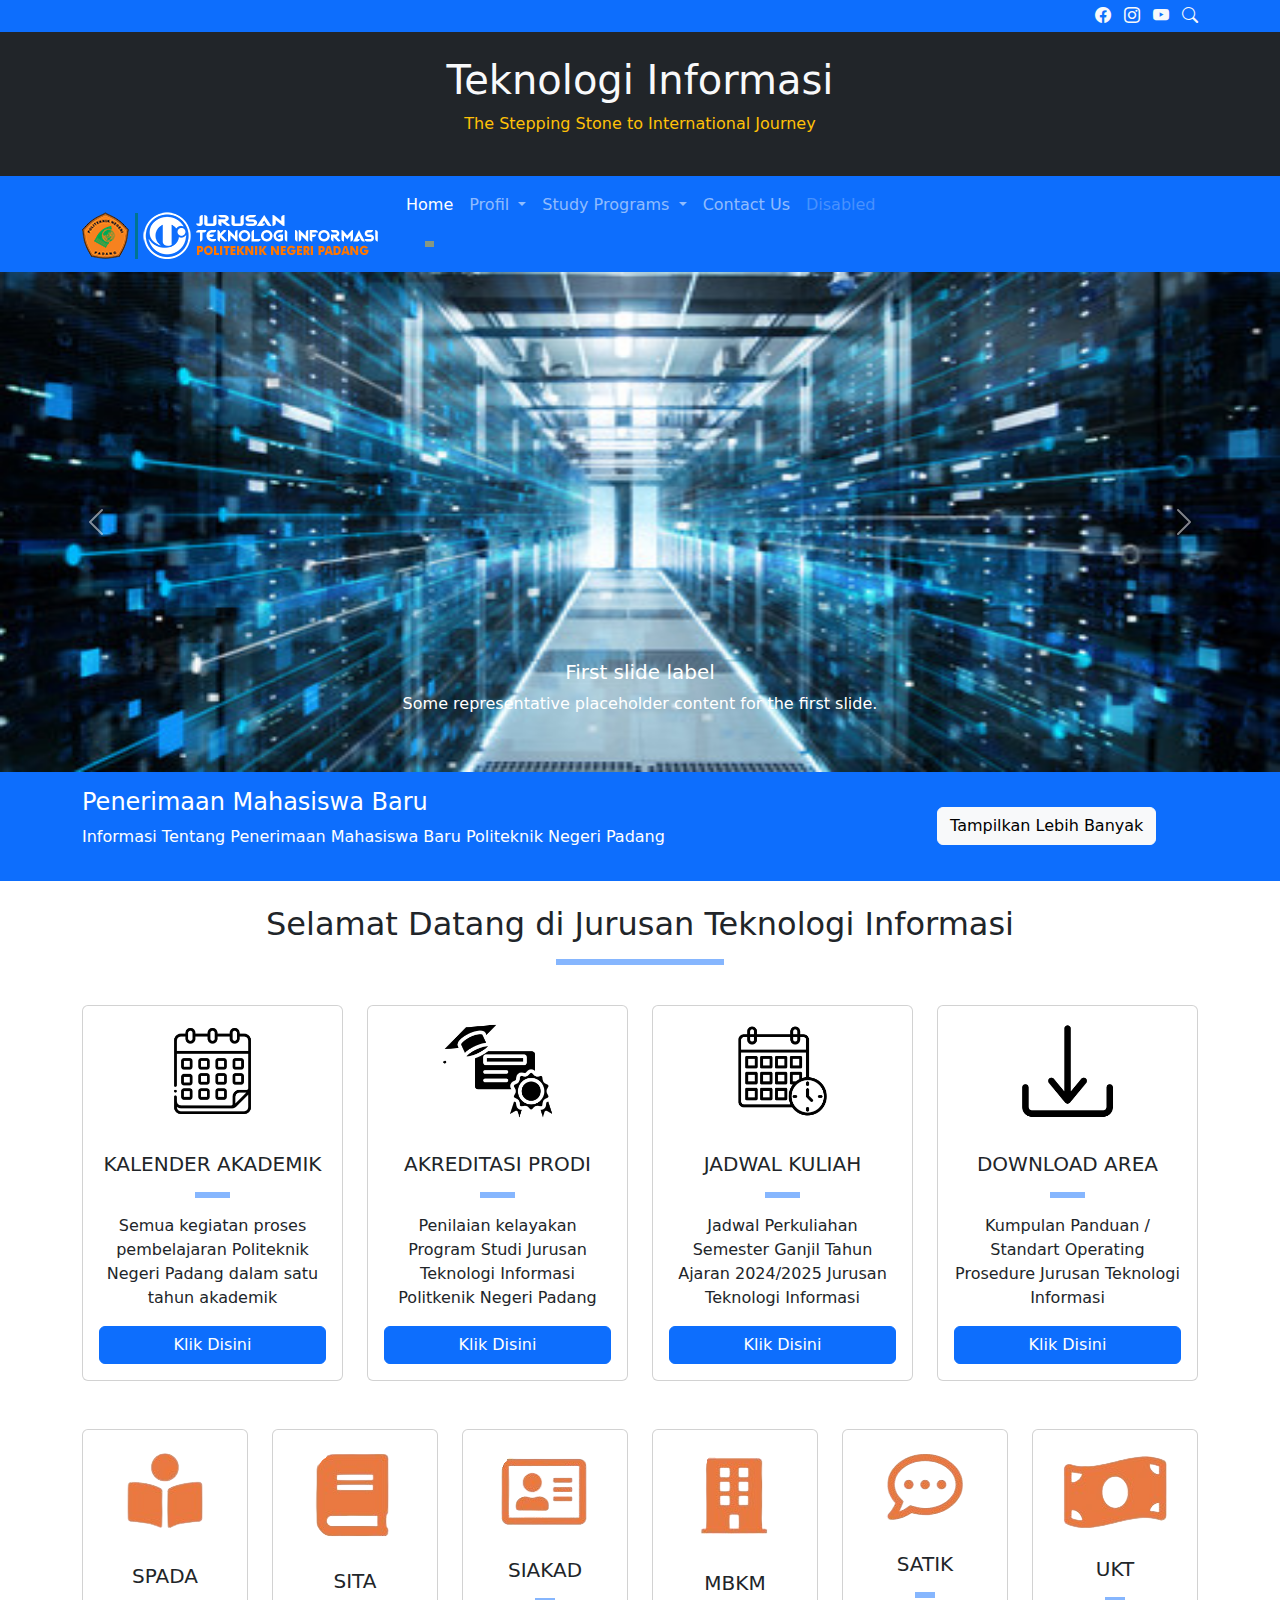
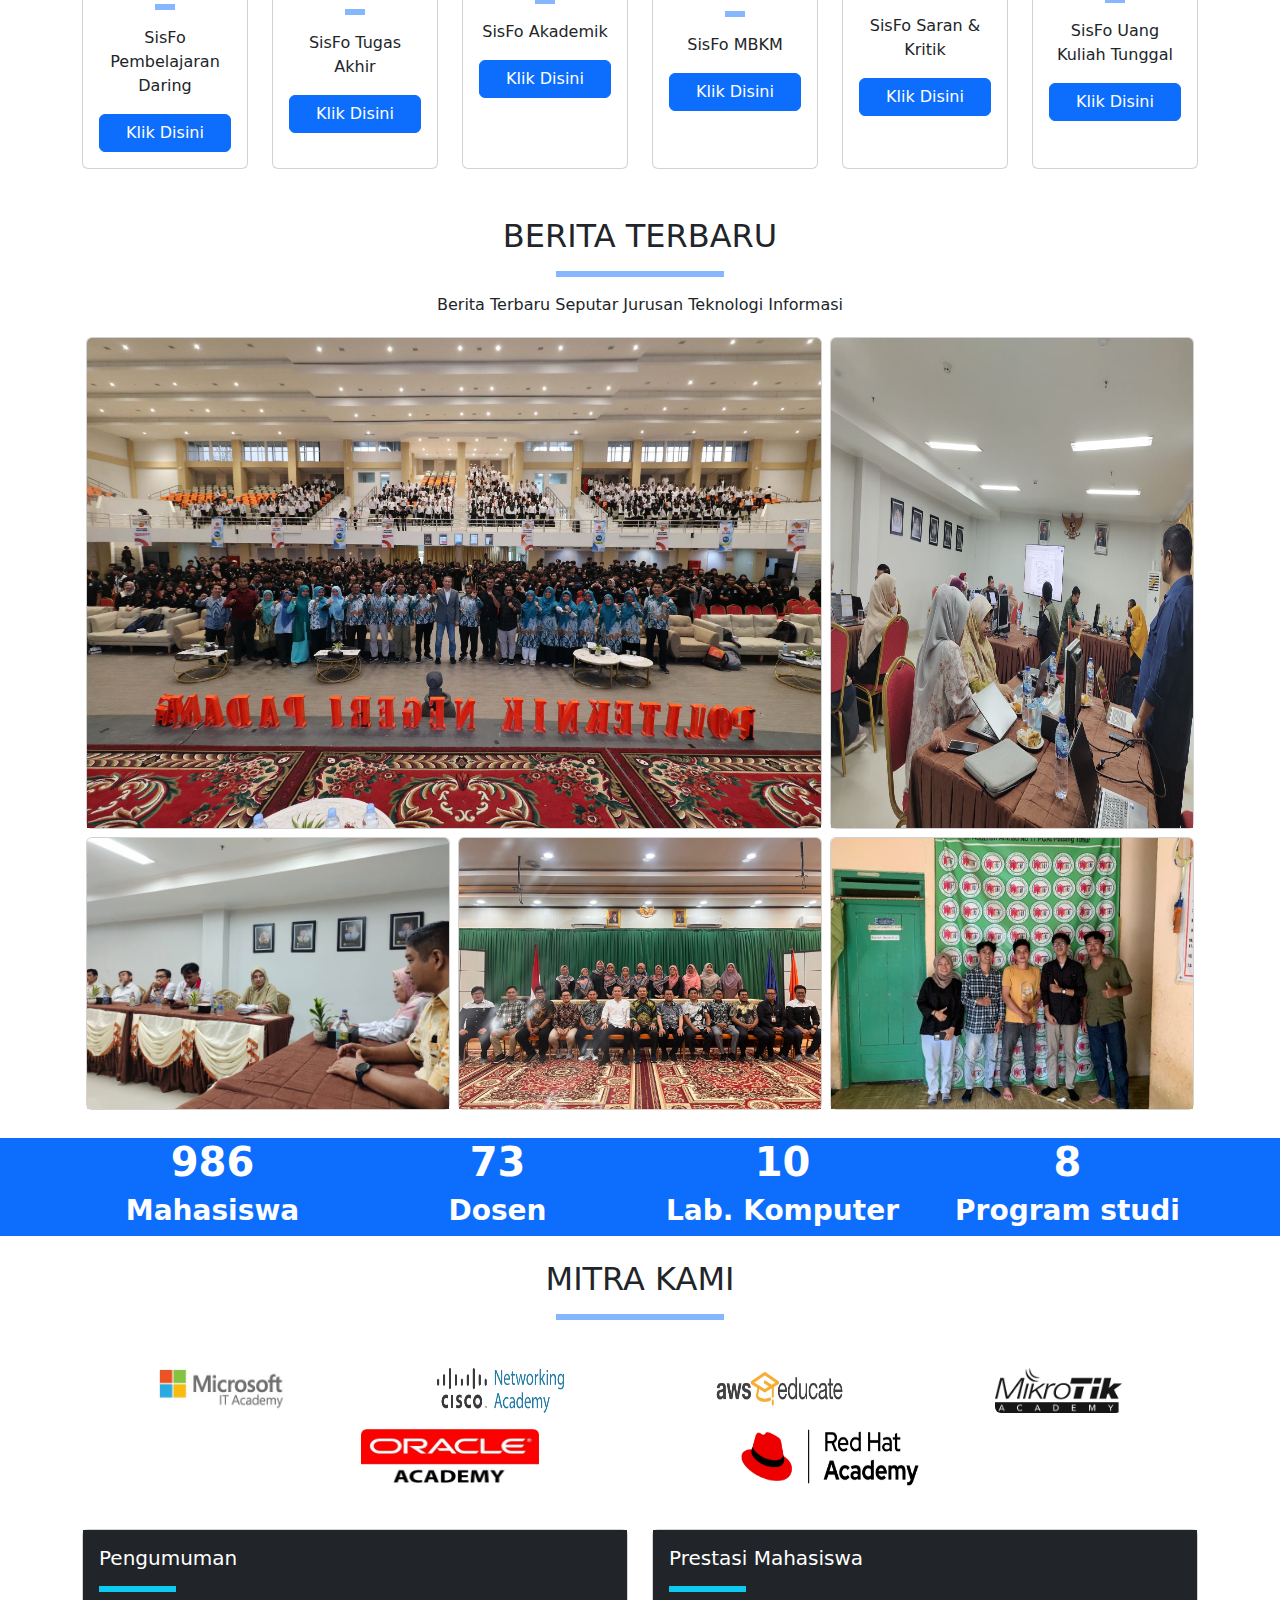
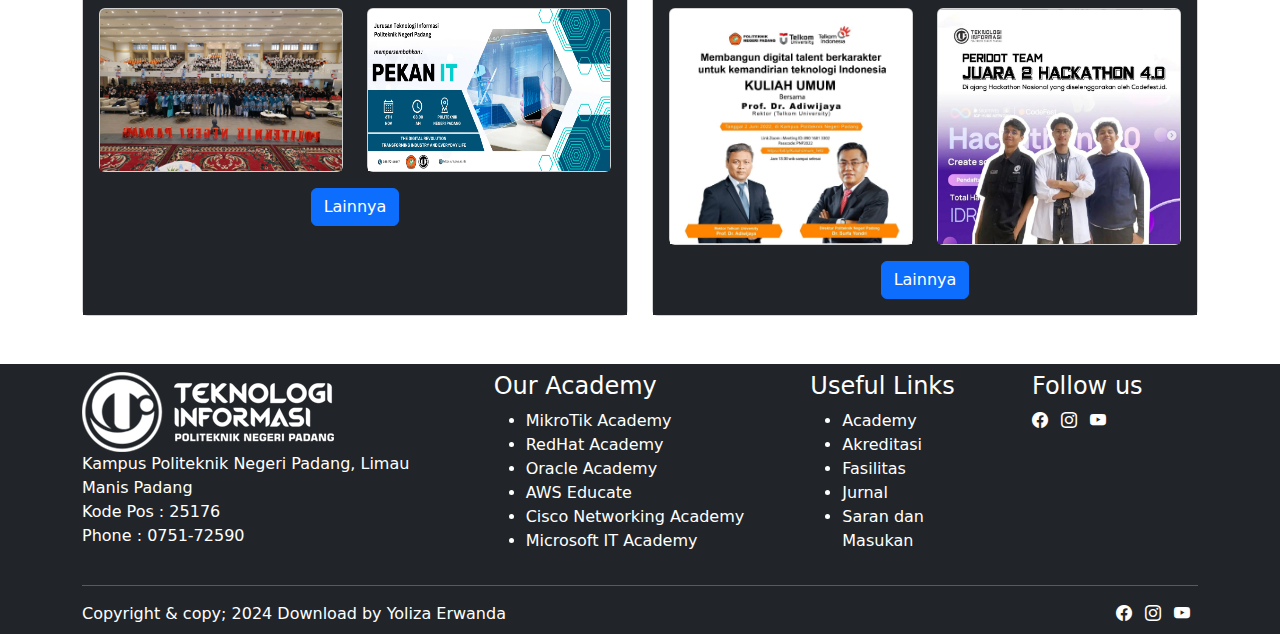
<file: index.html>
<!doctype html>
<html lang="en">
  <head>
    <meta charset="utf-8">
    <meta name="viewport" content="width=device-width, initial-scale=1">
    <title>Jurusan Teknologi Informasi</title>
    <link href="https://cdn.jsdelivr.net/npm/bootstrap@5.3.3/dist/css/bootstrap.min.css" rel="stylesheet" integrity="sha384-QWTKZyjpPEjISv5WaRU9OFeRpok6YctnYmDr5pNlyT2bRjXh0JMhjY6hW+ALEwIH" crossorigin="anonymous">
    <link rel="stylesheet" href="https://cdn.jsdelivr.net/npm/bootstrap-icons@1.11.3/font/bootstrap-icons.min.css">
  </head>
  <body>
    <div class="bg-primary text-light text-end py-1">
      <div class="container">
        <i class="bi bi-facebook me-2"></i>
        <i class="bi bi-instagram me-2"></i>
        <i class="bi bi-youtube me-2"></i>
        <i class="bi bi-search"></i>
      </div>
	  </div>
    <div class="bg-dark text-light text-center py-4">
      <h1>Teknologi Informasi</h1>
      <p class="text-warning">The Stepping Stone to International Journey</p>
    </div>
	
	<nav class="navbar navbar-expand-lg bg-primary" data-bs-theme="dark">
  <div class="container">
    <a class="navbar-brand" href="index.html">
      <img src="logo_ti.png" alt="">
    </a>
    <button class="navbar-toggler" type="button" data-bs-toggle="collapse" data-bs-target="#navbarNav" aria-controls="navbarNav" aria-expanded="false" aria-label="Toggle navigation">
      <span class="navbar-toggler-icon"></span>
    </button>
    <div class="collapse navbar-collapse" id="navbarNav">
      <ul class="navbar-nav">
        <li class="nav-item">
          <a class="nav-link active" aria-current="page" href="index.html">Home</a>
          <hr class="border border-warning border-3 opacity-50 mx-auto " width="15% margin:0 auto;">
        </li>
        <li class="nav-item dropdown">
          <a class="nav-link dropdown-toggle" href="#" role="button" data-bs-toggle="dropdown" aria-expanded="false">
            Profil
          </a>
          <ul class="dropdown-menu">
            <li><a class="dropdown-item" href="sejarah.html">Sejarah</a></li>
            <li><a class="dropdown-item" href="visimisi.html">Visi dan Misi</a></li>
            <li><a class="dropdown-item" href="tujuan.html">Tujuan Strategis</a></li>
			      <li><a class="dropdown-item" href="sasaran.html">Sasaran Strategis</a></li>
            <li><a class="dropdown-item" href="struktur.html">Struktur Organisasi</a></li>
            <li><a class="dropdown-item" href="pimpinan.html">Pimpinan Jurusan</a></li>
            <li><a class="dropdown-item" href="dosen.html">Dosen / Staf Pengajar</a></li>
			      <li><a class="dropdown-item" href="fasilitas.html">Fasilitas</a></li>
          </ul>
        </li>
		    <li class="nav-item dropdown">
          <a class="nav-link dropdown-toggle" href="#" role="button" data-bs-toggle="dropdown" aria-expanded="false">
            Study Programs
          </a>
          <ul class="dropdown-menu">
            <li><a class="dropdown-item" href="#">MI</a></li>
            <li><a class="dropdown-item" href="#">TEKOM</a></li>
            <li><a class="dropdown-item" href="#">TRPL</a></li>
			<li><a class="dropdown-item" href="#">ANIMASI</a></li>
          </ul>
        </li>
        <li class="nav-item">
          <a class="nav-link" href="#">Contact Us</a>
        </li>
        <li class="nav-item">
          <a class="nav-link disabled" aria-disabled="true">Disabled</a>
        </li>
      </ul>
    </div>
  </div>
</nav>
	
<div id="carouselExampleAutoplaying" class="carousel slide" data-bs-ride="carousel">
  <div class="carousel-inner">
    <div class="carousel-item active">
      <img src="slide_1.jpg" height="500" class="d-block w-100" alt="...">
      <div class="carousel-caption d-none d-md-block">
        <h5>First slide label</h5>
        <p>Some representative placeholder content for the first slide.</p>
      </div>
    </div>
    <div class="carousel-item">
      <img src="slide_2.jpg" height="500" class="d-block w-100" alt="...">
      <div class="carousel-caption d-none d-md-block">
        <h5>First slide label</h5>
        <p>Some representative placeholder content for the first slide.</p>
      </div>
    </div>
    <div class="carousel-item">
      <img src="slide_3.jpg" height="500" class="d-block w-100" alt="...">
      <div class="carousel-caption d-none d-md-block">
        <h5>First slide label</h5>
        <p>Some representative placeholder content for the first slide.</p>
      </div>
    </div>
  </div>
  <button class="carousel-control-prev" type="button" data-bs-target="#carouselExampleAutoplaying" data-bs-slide="prev">
    <span class="carousel-control-prev-icon" aria-hidden="true"></span>
    <span class="visually-hidden">Previous</span>
  </button>
  <button class="carousel-control-next" type="button" data-bs-target="#carouselExampleAutoplaying" data-bs-slide="next">
    <span class="carousel-control-next-icon" aria-hidden="true"></span>
    <span class="visually-hidden">Next</span>
  </button>
</div>

  <div class="bg-primary py-3">
    <div class="container">
      <div class="row justify-content-between align-items-center">
        <div class="col-9 text-white">
          <h4>Penerimaan Mahasiswa Baru</h4>
          <p>Informasi Tentang Penerimaan Mahasiswa Baru Politeknik Negeri Padang</p>
        </div>
        <div class="col-3">
          <a href="#" class="btn btn-light">Tampilkan Lebih Banyak</a>
        </div>
      </div>
    </div>
  </div>

	<div class="container my-4">
		<h2 class="text-center">Selamat Datang di Jurusan Teknologi Informasi</h2>
    <hr class="border border-primary border-3 opacity-50 mx-auto " width="15% margin:0 auto;">
		<div class="row py-4">
			<div class="col-lg-3">
				<div class="card text-center h-100">
  <img src="kalender.png" class="rounded mx-auto d-block w-50 h-100" alt="...">
  <div class="card-body">
    <h5 class="card-title">KALENDER AKADEMIK</h5>
    <hr class="border border-primary border-3 opacity-50 mx-auto " width="15% margin:0 auto;">
    <p class="card-text">Semua kegiatan proses pembelajaran Politeknik Negeri Padang dalam satu tahun akademik</p>
    <a href="#" class="btn btn-primary w-100">Klik Disini</a>
</div>
        </div>
      </div>
			<div class="col-lg-3">
				<div class="card text-center h-100">
  <img src="akreditasi.png" class="rounded mx-auto d-block w-50 h-100" alt="...">
  <div class="card-body">
    <h5 class="card-title">AKREDITASI PRODI</h5>
    <hr class="border border-primary border-3 opacity-50 mx-auto " width="15% margin:0 auto;">
    <p class="card-text">Penilaian kelayakan Program Studi Jurusan Teknologi Informasi Politkenik Negeri Padang</p>
    <a href="#" class="btn btn-primary w-100">Klik Disini</a>
  </div>
</div>
			</div>
			<div class="col-lg-3">
				<div class="card text-center h-100">
  <img src="jadwal.png" class="rounded mx-auto d-block w-50 h-80" alt="...">
  <div class="card-body">
    <h5 class="card-title">JADWAL KULIAH</h5>
    <hr class="border border-primary border-3 opacity-50 mx-auto " width="15% margin:0 auto;">
    <p class="card-text">Jadwal Perkuliahan Semester Ganjil Tahun Ajaran 2024/2025 Jurusan Teknologi Informasi</p>
    <a href="#" class="btn btn-primary w-100">Klik Disini</a>
  </div>
</div>
			</div>
			<div class="col-lg-3">
				<div class="card text-center h-100">
  <img src="download.png" class="rounded mx-auto d-block w-50 h-80" alt="...">
  <div class="card-body">
    <h5 class="card-title">DOWNLOAD AREA</h5>
    <hr class="border border-primary border-3 opacity-50 mx-auto " width="15% margin:0 auto;">
    <p class="card-text">Kumpulan Panduan / Standart Operating Prosedure Jurusan Teknologi Informasi</p>
    <a href="#" class="btn btn-primary w-100">Klik Disini</a>
  </div>
</div>
			</div>
		</div>
		
		<div class="row py-4">
			<div class="col-lg-2">
				<div class="card text-center h-100">
  <img src="spada.png" class="rounded mx-auto d-block mt-3" alt="...">
  <div class="card-body">
    <h5 class="card-title">SPADA</h5>
    <hr class="border border-primary border-3 opacity-50 mx-auto " width="15% margin:0 auto;">
    <p class="card-text">SisFo Pembelajaran Daring</p>
    <a href="#" class="btn btn-primary w-100">Klik Disini</a>
  </div>
</div>
			</div>
			<div class="col-lg-2">
				<div class="card text-center h-100">
  <img src="sita.png" class="rounded mx-auto d-block mt-3" alt="...">
  <div class="card-body">
    <h5 class="card-title">SITA</h5>
    <hr class="border border-primary border-3 opacity-50 mx-auto " width="15% margin:0 auto;">
    <p class="card-text">SisFo Tugas Akhir</p>
    <a href="#" class="btn btn-primary w-100">Klik Disini</a>
  </div>
</div>
			</div>
			<div class="col-lg-2">
				<div class="card text-center h-100">
          <img src="siakad.png" class="rounded mx-auto d-block mt-3" alt="...">
  <div class="card-body">
    <h5 class="card-title">SIAKAD</h5>
    <hr class="border border-primary border-3 opacity-50 mx-auto " width="15% margin:0 auto;">
    <p class="card-text">SisFo Akademik</p>
    <a href="#" class="btn btn-primary w-100">Klik Disini</a>
  </div>
</div>
			</div>
			<div class="col-lg-2">
				<div class="card text-center h-100">
          <img src="mbkm.png" class="rounded mx-auto d-block mt-3" alt="...">
  <div class="card-body">
    <h5 class="card-title">MBKM</h5>
    <hr class="border border-primary border-3 opacity-50 mx-auto " width="15% margin:0 auto;">
    <p class="card-text">SisFo MBKM</p>
    <a href="#" class="btn btn-primary w-100">Klik Disini</a>
  </div>
</div>
			</div>
			<div class="col-lg-2">
				<div class="card text-center h-100">
          <img src="satik.png" class="rounded mx-auto d-block mt-3" alt="...">
  <div class="card-body">
    <h5 class="card-title">SATIK</h5>
    <hr class="border border-primary border-3 opacity-50 mx-auto " width="15% margin:0 auto;">
    <p class="card-text">SisFo Saran & Kritik</p>
    <a href="#" class="btn btn-primary w-100">Klik Disini</a>
  </div>
</div>
			</div>
			<div class="col-lg-2">
				<div class="card text-center h-100">
          <img src="ukt.png" class="rounded mx-auto d-block mt-3" alt="...">
  <div class="card-body">
    <h5 class="card-title">UKT</h5>
    <hr class="border border-primary border-3 opacity-50 mx-auto " width="15% margin:0 auto;">
    <p class="card-text">SisFo Uang Kuliah Tunggal</p>
    <a href="#" class="btn btn-primary w-100">Klik Disini</a>
  </div>
</div>
			</div>
		</div>
	</div>
	
  <div class="container my-4">
		<h2 class="text-center">BERITA TERBARU</h2>
    <hr class="border border-primary border-3 opacity-50 mx-auto " width="15% margin:0 auto;">
    <p class="text-center">Berita Terbaru Seputar Jurusan Teknologi Informasi</p>
    <div class="container">
      <div class="row">
        <div class="col-8 py-1 px-1">
          <div class="card h-100">
            <img src="berita1.jpg" class="card-img-top h-100" alt="...">
          </div>
        </div>
        <div class="col-4 py-1 px-1">
          <div class="card h-100">
            <img src="berita2.jpg" class="card-img-top h-100" alt="...">
          </div>
        </div>
        <div class="col-4 py-1 px-1">
          <div class="card">
            <img src="berita3.jpg" class="card-img-top" alt="...">
          </div>
        </div>
        <div class="col-4 py-1 px-1">
          <div class="card">
            <img src="berita4.jpg" class="card-img-top" alt="...">
          </div>
        </div>
        <div class="col-4 py-1 px-1">
          <div class="card">
            <img src="berita5.jpg" class="card-img-top" alt="...">
          </div>
        </div>
      </div>
    </div>
  </div>

  <div class="bg-primary">
  <div class="container my-4">
    <div class="row justify-content-between text-center text-white">
      <div class="col-3">
        <h1><b>986</b></h1>
        <h3><b>Mahasiswa</b></h3>
      </div>
      <div class="col-3">
        <h1><b>73</b></h1>
        <h3><b>Dosen</b></h3>
      </div>
      <div class="col-3">
        <h1><b>10</b></h1>
        <h3><b>Lab. Komputer</b></h3>
      </div>
      <div class="col-3">
        <h1><b>8</b></h1>
        <h3><b>Program studi</b></h3>
      </div>
    </div>
  </div>
  </div>

  <div class="container my-4">
		<h2 class="text-center">MITRA KAMI</h2>
    <hr class="border border-primary border-3 opacity-50 mx-auto " width="15% margin:0 auto;">
    <div class="container mt-5">
      <div class="mitra">
      <div class="row justify-content-between">
        <div class="col-3">
            <img src="mitra1.jpg" class="rounded mx-auto d-block h-100 w-50" alt="...">
        </div>
        <div class="col-3">
            <img src="mitra2.jpg" class="rounded mx-auto d-block h-100 w-50" alt="...">
        </div>
        <div class="col-3">
            <img src="mitra3.jpg" class="rounded mx-auto d-block h-100 w-50" alt="...">
        </div>
        <div class="col-3">
            <img src="mitra4.jpg" class="rounded mx-auto d-block h-100 w-50" alt="...">
        </div>
      </div>
      </div>
    </div>
  <div class="row justify-content-center pt-3">
    <div class="col-4">
        <img src="mitra5.jpg" class="rounded mx-auto d-block h-75 w-50" alt="...">
    </div>
    <div class="col-4">
        <img src="mitra6.jpg" class="rounded mx-auto d-block h-75 w-50" alt="...">
    </div>
  </div>
  </div>

  <div class="container pb-5">
  <div class="row">
    <div class="col-sm-6 mb-3 mb-sm-0">
      <div class="card h-100">
        <div class="card-body bg-dark">
          <h5 class="card-title text-white">Pengumuman</h5>
          <div class="text-end">
          <hr class="border border-info border-3 opacity-100 " width="15%">
          </div>
          <div class="row my-3">
            <div class="col-6">
              <div class="card h-100">
                <img src="berita1.jpg" class="card-img-top h-100" alt="...">
              </div>
            </div>
            <div class="col-6">
              <div class="card h-100">
                <img src="berita_2.jpg" class="card-img-top h-100" alt="...">
              </div>
            </div>
          </div>
          <div class="text-center">
          <a href="#" class="btn btn-primary">Lainnya</a>
          </div>
        </div>
      </div>
    </div>
    <div class="col-sm-6">
      <div class="card h-100">
        <div class="card-body bg-dark">
          <h5 class="card-title text-white">Prestasi Mahasiswa</h5>
          <hr class="border border-info border-3 opacity-100 " width="15%">
          <div class="row my-3">
            <div class="col-6">
              <div class="card h-100">
                <img src="berita_3.jpg" class="card-img-top h-100" alt="...">
              </div>
            </div>
            <div class="col-6">
              <div class="card h-100">
                <img src="berita_4.png" class="card-img-top h-100" alt="...">
              </div>
            </div>
          </div>
          <div class="text-center">
            <a href="#" class="btn btn-primary">Lainnya</a>
          </div>
        </div>
      </div>
    </div>
  </div>
  </div>

	<footer class="bg-dark text-white py-2">
    <div class="container">
      <div class="row justify-content-between">
        <div class="col-4">
          <img src="logo_pnp.png" alt="">
          <p>Kampus Politeknik Negeri Padang, Limau Manis Padang <br>
             Kode Pos : 25176 <br>
             Phone : 0751-72590</p>
        </div>
        <div class="col-3">
          <h4>Our Academy</h4>
          <ul>
            <li>MikroTik Academy</li>
            <li>RedHat Academy</li>
            <li>Oracle Academy</li>  
            <li>AWS Educate</li>  
            <li>Cisco Networking Academy</li>  
            <li>Microsoft IT Academy</li> 
          </ul>
        </div>
        <div class="col-2">
          <h4>Useful Links</h4>
          <ul>
            <li>Academy</li>
            <li>Akreditasi</li>
            <li>Fasilitas</li>  
            <li>Jurnal</li>  
            <li>Saran dan Masukan</li>  
          </ul>
        </div>
        <div class="col-2">
          <h4>Follow us</h4>
          <i class="bi bi-facebook me-2"></i>
          <i class="bi bi-instagram me-2"></i>
          <i class="bi bi-youtube me-2"></i>
        </div>
      </div>

      <hr>

      <div class="row justify-content-between">
        <div class="col">
          Copyright & copy; 2024 Download by Yoliza Erwanda
        </div>
        <div class="col text-end">
          <i class="bi bi-facebook me-2"></i>
          <i class="bi bi-instagram me-2"></i>
          <i class="bi bi-youtube me-2"></i>
        </div>
      </div>
    </div>
	</footer>
	
    <script src="https://cdn.jsdelivr.net/npm/bootstrap@5.3.3/dist/js/bootstrap.bundle.min.js" integrity="sha384-YvpcrYf0tY3lHB60NNkmXc5s9fDVZLESaAA55NDzOxhy9GkcIdslK1eN7N6jIeHz" crossorigin="anonymous"></script>
  </body>
</html>
</file>
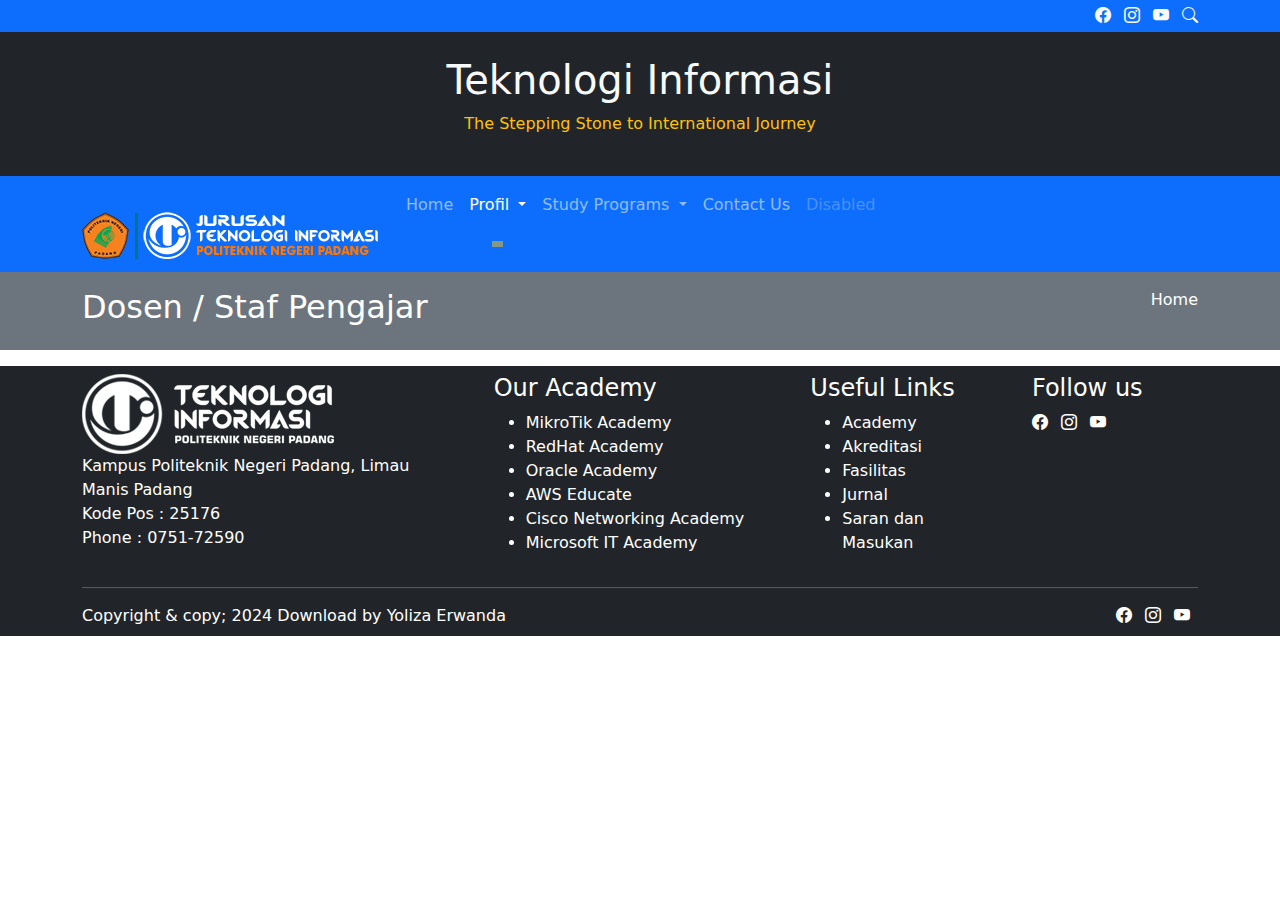
<file: dosen.html>
<!doctype html>
<html lang="en">
  <head>
    <meta charset="utf-8">
    <meta name="viewport" content="width=device-width, initial-scale=1">
    <title>Jurusan Teknologi Informasi</title>
    <link href="https://cdn.jsdelivr.net/npm/bootstrap@5.3.3/dist/css/bootstrap.min.css" rel="stylesheet" integrity="sha384-QWTKZyjpPEjISv5WaRU9OFeRpok6YctnYmDr5pNlyT2bRjXh0JMhjY6hW+ALEwIH" crossorigin="anonymous">
    <link rel="stylesheet" href="https://cdn.jsdelivr.net/npm/bootstrap-icons@1.11.3/font/bootstrap-icons.min.css">
  </head>
  <body>
    <div class="bg-primary text-light text-end py-1">
      <div class="container">
        <i class="bi bi-facebook me-2"></i>
        <i class="bi bi-instagram me-2"></i>
        <i class="bi bi-youtube me-2"></i>
        <i class="bi bi-search"></i>
      </div>
	  </div>
    <div class="bg-dark text-light text-center py-4">
      <h1>Teknologi Informasi</h1>
      <p class="text-warning">The Stepping Stone to International Journey</p>
    </div>
	
	<nav class="navbar navbar-expand-lg bg-primary" data-bs-theme="dark">
  <div class="container">
    <a class="navbar-brand" href="index.html">
      <img src="logo_ti.png" alt="">
    </a>
    <button class="navbar-toggler" type="button" data-bs-toggle="collapse" data-bs-target="#navbarNav" aria-controls="navbarNav" aria-expanded="false" aria-label="Toggle navigation">
      <span class="navbar-toggler-icon"></span>
    </button>
    <div class="collapse navbar-collapse" id="navbarNav">
      <ul class="navbar-nav">
        <li class="nav-item">
          <a class="nav-link" aria-current="page" href="index.html">Home</a>
        </li>
        <li class="nav-item dropdown">
          <a class="nav-link dropdown-toggle active" href="#" role="button" data-bs-toggle="dropdown" aria-expanded="false">
            Profil
          </a>
          <hr class="border border-warning border-3 opacity-50 mx-auto " width="15% margin:0 auto;">
          <ul class="dropdown-menu">
            <li><a class="dropdown-item" href="sejarah.html">Sejarah</a></li>
            <li><a class="dropdown-item" href="visimisi.html">Visi dan Misi</a></li>
            <li><a class="dropdown-item" href="tujuan.html">Tujuan Strategis</a></li>
			      <li><a class="dropdown-item" href="sasaran.html">Sasaran Strategis</a></li>
            <li><a class="dropdown-item" href="struktur.html">Struktur Organisasi</a></li>
            <li><a class="dropdown-item" href="pimpinan.html">Pimpinan Jurusan</a></li>
            <li><a class="dropdown-item" href="dosen.html">Dosen / Staf Pengajar</a></li>
			      <li><a class="dropdown-item" href="fasilitas.html">Fasilitas</a></li>
          </ul>
        </li>
		<li class="nav-item dropdown">
          <a class="nav-link dropdown-toggle" href="#" role="button" data-bs-toggle="dropdown" aria-expanded="false">
            Study Programs
          </a>
          <ul class="dropdown-menu">
            <li><a class="dropdown-item" href="#">MI</a></li>
            <li><a class="dropdown-item" href="#">TEKOM</a></li>
            <li><a class="dropdown-item" href="#">TRPL</a></li>
			<li><a class="dropdown-item" href="#">ANIMASI</a></li>
          </ul>
        </li>
        <li class="nav-item">
          <a class="nav-link" href="#">Contact Us</a>
        </li>
        <li class="nav-item">
          <a class="nav-link disabled" aria-disabled="true">Disabled</a>
        </li>
      </ul>
    </div>
  </div>
</nav>

  <div class="bg-secondary py-3">
    <div class="container">
      <div class="row justify-content-between">
        <div class="col text-white">
          <h2>Dosen / Staf Pengajar</h2>
        </div>
        <div class="col">
          <a class="nav-link text-white text-end" aria-current="page" href="index.html">Home</a>
        </div>
      </div>
    </div>
  </div>

<p></p>

	<footer class="bg-dark text-white py-2">
    <div class="container">
      <div class="row justify-content-between">
        <div class="col-4">
          <img src="logo_pnp.png" alt="">
          <p>Kampus Politeknik Negeri Padang, Limau Manis Padang <br>
             Kode Pos : 25176 <br>
             Phone : 0751-72590</p>
        </div>
        <div class="col-3">
          <h4>Our Academy</h4>
          <ul>
            <li>MikroTik Academy</li>
            <li>RedHat Academy</li>
            <li>Oracle Academy</li>  
            <li>AWS Educate</li>  
            <li>Cisco Networking Academy</li>  
            <li>Microsoft IT Academy</li> 
          </ul>
        </div>
        <div class="col-2">
          <h4>Useful Links</h4>
          <ul>
            <li>Academy</li>
            <li>Akreditasi</li>
            <li>Fasilitas</li>  
            <li>Jurnal</li>  
            <li>Saran dan Masukan</li>  
          </ul>
        </div>
        <div class="col-2">
          <h4>Follow us</h4>
          <i class="bi bi-facebook me-2"></i>
          <i class="bi bi-instagram me-2"></i>
          <i class="bi bi-youtube me-2"></i>
        </div>
      </div>

      <hr>

      <div class="row justify-content-between">
        <div class="col">
          Copyright & copy; 2024 Download by Yoliza Erwanda
        </div>
        <div class="col text-end">
          <i class="bi bi-facebook me-2"></i>
          <i class="bi bi-instagram me-2"></i>
          <i class="bi bi-youtube me-2"></i>
        </div>
      </div>
    </div>
	</footer>
	
    <script src="https://cdn.jsdelivr.net/npm/bootstrap@5.3.3/dist/js/bootstrap.bundle.min.js" integrity="sha384-YvpcrYf0tY3lHB60NNkmXc5s9fDVZLESaAA55NDzOxhy9GkcIdslK1eN7N6jIeHz" crossorigin="anonymous"></script>
  </body>
</html>
</file>
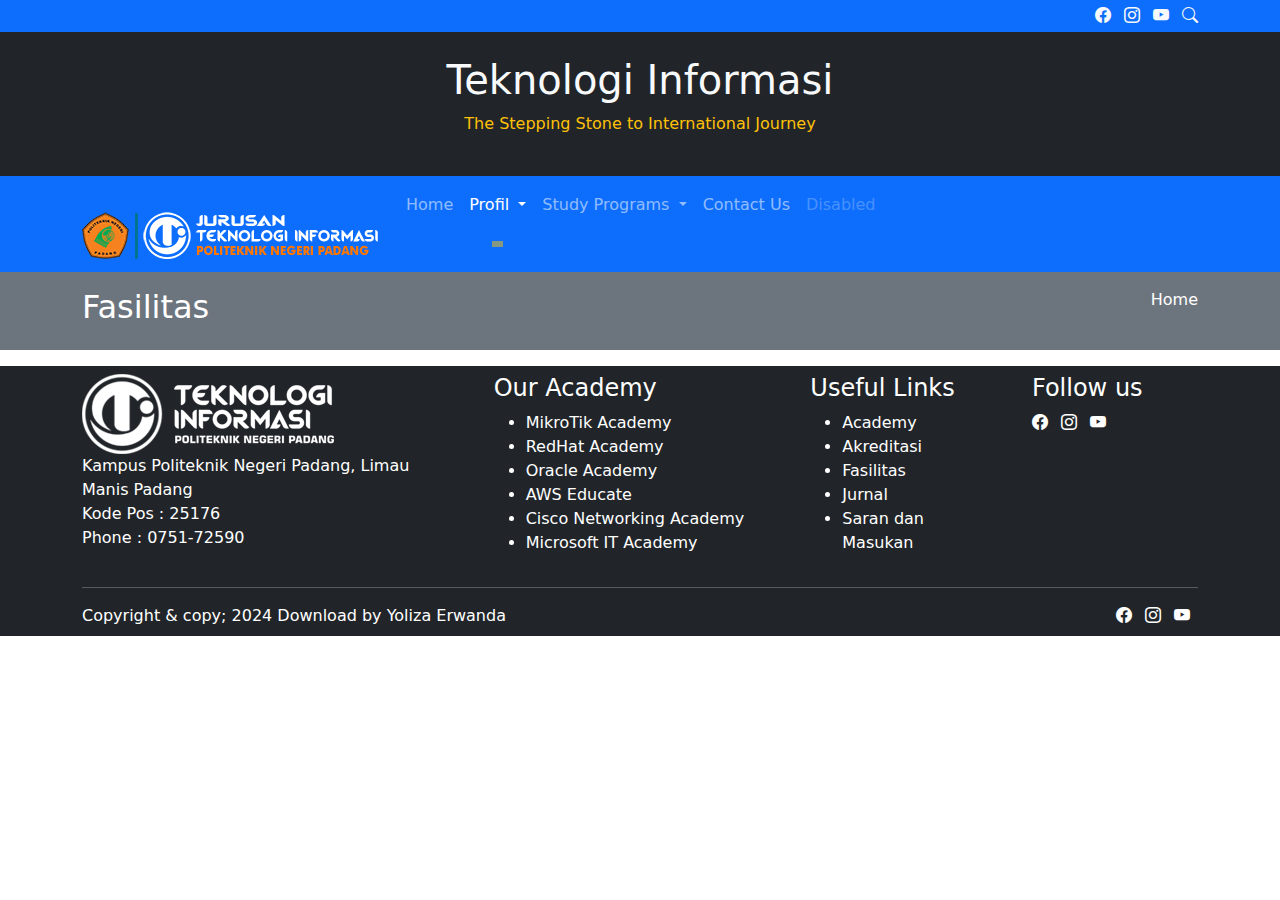
<file: fasilitas.html>
<!doctype html>
<html lang="en">
  <head>
    <meta charset="utf-8">
    <meta name="viewport" content="width=device-width, initial-scale=1">
    <title>Jurusan Teknologi Informasi</title>
    <link href="https://cdn.jsdelivr.net/npm/bootstrap@5.3.3/dist/css/bootstrap.min.css" rel="stylesheet" integrity="sha384-QWTKZyjpPEjISv5WaRU9OFeRpok6YctnYmDr5pNlyT2bRjXh0JMhjY6hW+ALEwIH" crossorigin="anonymous">
    <link rel="stylesheet" href="https://cdn.jsdelivr.net/npm/bootstrap-icons@1.11.3/font/bootstrap-icons.min.css">
  </head>
  <body>
    <div class="bg-primary text-light text-end py-1">
      <div class="container">
        <i class="bi bi-facebook me-2"></i>
        <i class="bi bi-instagram me-2"></i>
        <i class="bi bi-youtube me-2"></i>
        <i class="bi bi-search"></i>
      </div>
	  </div>
    <div class="bg-dark text-light text-center py-4">
      <h1>Teknologi Informasi</h1>
      <p class="text-warning">The Stepping Stone to International Journey</p>
    </div>
	
	<nav class="navbar navbar-expand-lg bg-primary" data-bs-theme="dark">
  <div class="container">
    <a class="navbar-brand" href="index.html">
      <img src="logo_ti.png" alt="">
    </a>
    <button class="navbar-toggler" type="button" data-bs-toggle="collapse" data-bs-target="#navbarNav" aria-controls="navbarNav" aria-expanded="false" aria-label="Toggle navigation">
      <span class="navbar-toggler-icon"></span>
    </button>
    <div class="collapse navbar-collapse" id="navbarNav">
      <ul class="navbar-nav">
        <li class="nav-item">
          <a class="nav-link" aria-current="page" href="index.html">Home</a>
        </li>
        <li class="nav-item dropdown">
          <a class="nav-link dropdown-toggle active" href="#" role="button" data-bs-toggle="dropdown" aria-expanded="false">
            Profil
          </a>
          <hr class="border border-warning border-3 opacity-50 mx-auto " width="15% margin:0 auto;">
          <ul class="dropdown-menu">
            <li><a class="dropdown-item" href="sejarah.html">Sejarah</a></li>
            <li><a class="dropdown-item" href="visimisi.html">Visi dan Misi</a></li>
            <li><a class="dropdown-item" href="tujuan.html">Tujuan Strategis</a></li>
			      <li><a class="dropdown-item" href="sasaran.html">Sasaran Strategis</a></li>
            <li><a class="dropdown-item" href="struktur.html">Struktur Organisasi</a></li>
            <li><a class="dropdown-item" href="pimpinan.html">Pimpinan Jurusan</a></li>
            <li><a class="dropdown-item" href="dosen.html">Dosen / Staf Pengajar</a></li>
			      <li><a class="dropdown-item" href="fasilitas.html">Fasilitas</a></li>
          </ul>
        </li>
		<li class="nav-item dropdown">
          <a class="nav-link dropdown-toggle" href="#" role="button" data-bs-toggle="dropdown" aria-expanded="false">
            Study Programs
          </a>
          <ul class="dropdown-menu">
            <li><a class="dropdown-item" href="#">MI</a></li>
            <li><a class="dropdown-item" href="#">TEKOM</a></li>
            <li><a class="dropdown-item" href="#">TRPL</a></li>
			<li><a class="dropdown-item" href="#">ANIMASI</a></li>
          </ul>
        </li>
        <li class="nav-item">
          <a class="nav-link" href="#">Contact Us</a>
        </li>
        <li class="nav-item">
          <a class="nav-link disabled" aria-disabled="true">Disabled</a>
        </li>
      </ul>
    </div>
  </div>
</nav>

  <div class="bg-secondary py-3">
    <div class="container">
      <div class="row justify-content-between">
        <div class="col text-white">
          <h2>Fasilitas</h2>
        </div>
        <div class="col">
          <a class="nav-link text-white text-end" aria-current="page" href="index.html">Home</a>
        </div>
      </div>
    </div>
  </div>

<p></p>

	<footer class="bg-dark text-white py-2">
    <div class="container">
      <div class="row justify-content-between">
        <div class="col-4">
          <img src="logo_pnp.png" alt="">
          <p>Kampus Politeknik Negeri Padang, Limau Manis Padang <br>
             Kode Pos : 25176 <br>
             Phone : 0751-72590</p>
        </div>
        <div class="col-3">
          <h4>Our Academy</h4>
          <ul>
            <li>MikroTik Academy</li>
            <li>RedHat Academy</li>
            <li>Oracle Academy</li>  
            <li>AWS Educate</li>  
            <li>Cisco Networking Academy</li>  
            <li>Microsoft IT Academy</li> 
          </ul>
        </div>
        <div class="col-2">
          <h4>Useful Links</h4>
          <ul>
            <li>Academy</li>
            <li>Akreditasi</li>
            <li>Fasilitas</li>  
            <li>Jurnal</li>  
            <li>Saran dan Masukan</li>  
          </ul>
        </div>
        <div class="col-2">
          <h4>Follow us</h4>
          <i class="bi bi-facebook me-2"></i>
          <i class="bi bi-instagram me-2"></i>
          <i class="bi bi-youtube me-2"></i>
        </div>
      </div>

      <hr>

      <div class="row justify-content-between">
        <div class="col">
          Copyright & copy; 2024 Download by Yoliza Erwanda
        </div>
        <div class="col text-end">
          <i class="bi bi-facebook me-2"></i>
          <i class="bi bi-instagram me-2"></i>
          <i class="bi bi-youtube me-2"></i>
        </div>
      </div>
    </div>
	</footer>
	
    <script src="https://cdn.jsdelivr.net/npm/bootstrap@5.3.3/dist/js/bootstrap.bundle.min.js" integrity="sha384-YvpcrYf0tY3lHB60NNkmXc5s9fDVZLESaAA55NDzOxhy9GkcIdslK1eN7N6jIeHz" crossorigin="anonymous"></script>
  </body>
</html>
</file>
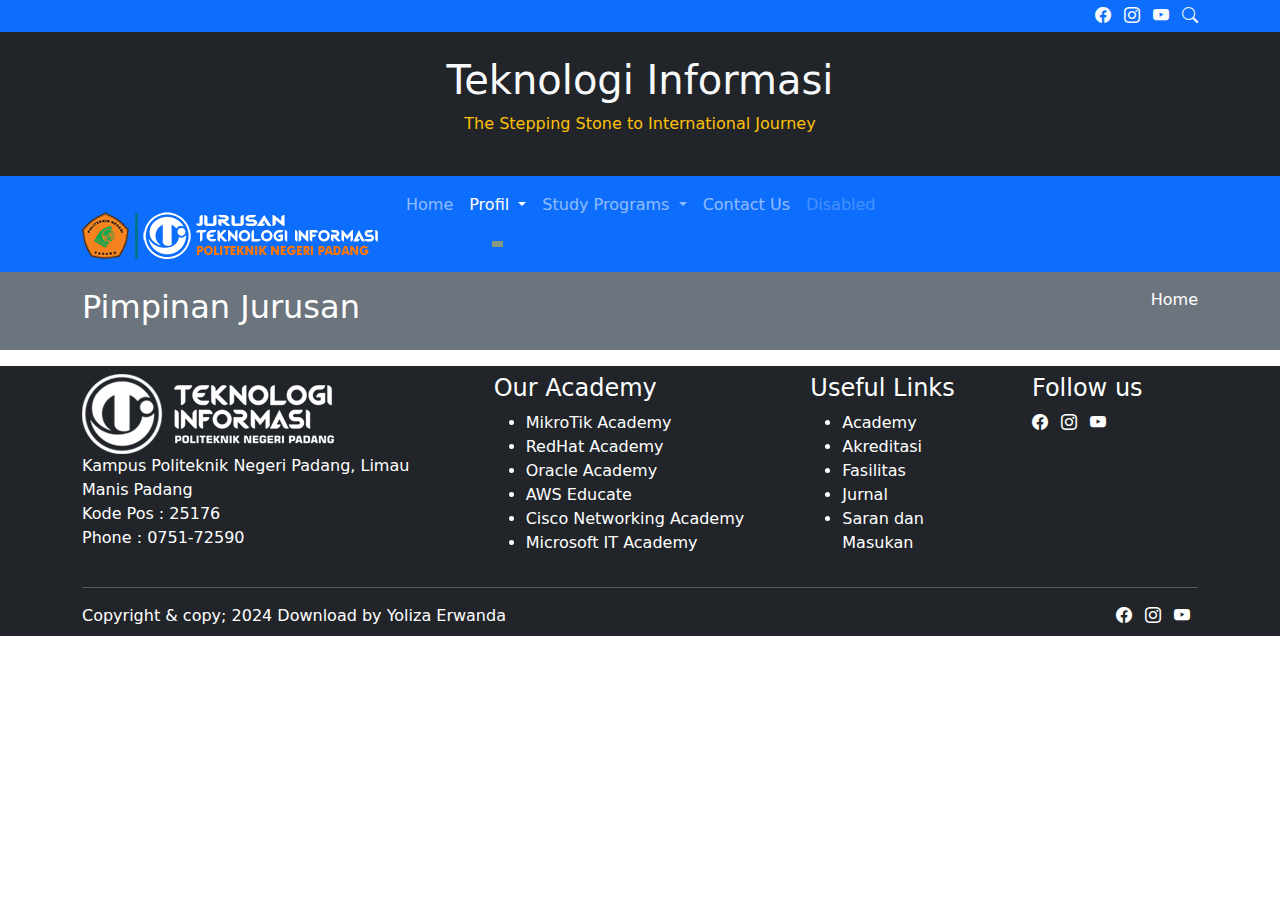
<file: pimpinan.html>
<!doctype html>
<html lang="en">
  <head>
    <meta charset="utf-8">
    <meta name="viewport" content="width=device-width, initial-scale=1">
    <title>Jurusan Teknologi Informasi</title>
    <link href="https://cdn.jsdelivr.net/npm/bootstrap@5.3.3/dist/css/bootstrap.min.css" rel="stylesheet" integrity="sha384-QWTKZyjpPEjISv5WaRU9OFeRpok6YctnYmDr5pNlyT2bRjXh0JMhjY6hW+ALEwIH" crossorigin="anonymous">
    <link rel="stylesheet" href="https://cdn.jsdelivr.net/npm/bootstrap-icons@1.11.3/font/bootstrap-icons.min.css">
  </head>
  <body>
    <div class="bg-primary text-light text-end py-1">
      <div class="container">
        <i class="bi bi-facebook me-2"></i>
        <i class="bi bi-instagram me-2"></i>
        <i class="bi bi-youtube me-2"></i>
        <i class="bi bi-search"></i>
      </div>
	  </div>
    <div class="bg-dark text-light text-center py-4">
      <h1>Teknologi Informasi</h1>
      <p class="text-warning">The Stepping Stone to International Journey</p>
    </div>
	
	<nav class="navbar navbar-expand-lg bg-primary" data-bs-theme="dark">
  <div class="container">
    <a class="navbar-brand" href="index.html">
      <img src="logo_ti.png" alt="">
    </a>
    <button class="navbar-toggler" type="button" data-bs-toggle="collapse" data-bs-target="#navbarNav" aria-controls="navbarNav" aria-expanded="false" aria-label="Toggle navigation">
      <span class="navbar-toggler-icon"></span>
    </button>
    <div class="collapse navbar-collapse" id="navbarNav">
      <ul class="navbar-nav">
        <li class="nav-item">
          <a class="nav-link" aria-current="page" href="index.html">Home</a>
        </li>
        <li class="nav-item dropdown">
          <a class="nav-link dropdown-toggle active" href="#" role="button" data-bs-toggle="dropdown" aria-expanded="false">
            Profil
          </a>
          <hr class="border border-warning border-3 opacity-50 mx-auto " width="15% margin:0 auto;">
          <ul class="dropdown-menu">
            <li><a class="dropdown-item" href="sejarah.html">Sejarah</a></li>
            <li><a class="dropdown-item" href="visimisi.html">Visi dan Misi</a></li>
            <li><a class="dropdown-item" href="tujuan.html">Tujuan Strategis</a></li>
			      <li><a class="dropdown-item" href="sasaran.html">Sasaran Strategis</a></li>
            <li><a class="dropdown-item" href="struktur.html">Struktur Organisasi</a></li>
            <li><a class="dropdown-item" href="pimpinan.html">Pimpinan Jurusan</a></li>
            <li><a class="dropdown-item" href="dosen.html">Dosen / Staf Pengajar</a></li>
			      <li><a class="dropdown-item" href="fasilitas.html">Fasilitas</a></li>
          </ul>
        </li>
		<li class="nav-item dropdown">
          <a class="nav-link dropdown-toggle" href="#" role="button" data-bs-toggle="dropdown" aria-expanded="false">
            Study Programs
          </a>
          <ul class="dropdown-menu">
            <li><a class="dropdown-item" href="#">MI</a></li>
            <li><a class="dropdown-item" href="#">TEKOM</a></li>
            <li><a class="dropdown-item" href="#">TRPL</a></li>
			<li><a class="dropdown-item" href="#">ANIMASI</a></li>
          </ul>
        </li>
        <li class="nav-item">
          <a class="nav-link" href="#">Contact Us</a>
        </li>
        <li class="nav-item">
          <a class="nav-link disabled" aria-disabled="true">Disabled</a>
        </li>
      </ul>
    </div>
  </div>
</nav>

  <div class="bg-secondary py-3">
    <div class="container">
      <div class="row justify-content-between">
        <div class="col text-white">
          <h2>Pimpinan Jurusan</h2>
        </div>
        <div class="col">
          <a class="nav-link text-white text-end" aria-current="page" href="index.html">Home</a>
        </div>
      </div>
    </div>
  </div>

<p></p>

	<footer class="bg-dark text-white py-2">
    <div class="container">
      <div class="row justify-content-between">
        <div class="col-4">
          <img src="logo_pnp.png" alt="">
          <p>Kampus Politeknik Negeri Padang, Limau Manis Padang <br>
             Kode Pos : 25176 <br>
             Phone : 0751-72590</p>
        </div>
        <div class="col-3">
          <h4>Our Academy</h4>
          <ul>
            <li>MikroTik Academy</li>
            <li>RedHat Academy</li>
            <li>Oracle Academy</li>  
            <li>AWS Educate</li>  
            <li>Cisco Networking Academy</li>  
            <li>Microsoft IT Academy</li> 
          </ul>
        </div>
        <div class="col-2">
          <h4>Useful Links</h4>
          <ul>
            <li>Academy</li>
            <li>Akreditasi</li>
            <li>Fasilitas</li>  
            <li>Jurnal</li>  
            <li>Saran dan Masukan</li>  
          </ul>
        </div>
        <div class="col-2">
          <h4>Follow us</h4>
          <i class="bi bi-facebook me-2"></i>
          <i class="bi bi-instagram me-2"></i>
          <i class="bi bi-youtube me-2"></i>
        </div>
      </div>

      <hr>

      <div class="row justify-content-between">
        <div class="col">
          Copyright & copy; 2024 Download by Yoliza Erwanda
        </div>
        <div class="col text-end">
          <i class="bi bi-facebook me-2"></i>
          <i class="bi bi-instagram me-2"></i>
          <i class="bi bi-youtube me-2"></i>
        </div>
      </div>
    </div>
	</footer>
	
    <script src="https://cdn.jsdelivr.net/npm/bootstrap@5.3.3/dist/js/bootstrap.bundle.min.js" integrity="sha384-YvpcrYf0tY3lHB60NNkmXc5s9fDVZLESaAA55NDzOxhy9GkcIdslK1eN7N6jIeHz" crossorigin="anonymous"></script>
  </body>
</html>
</file>
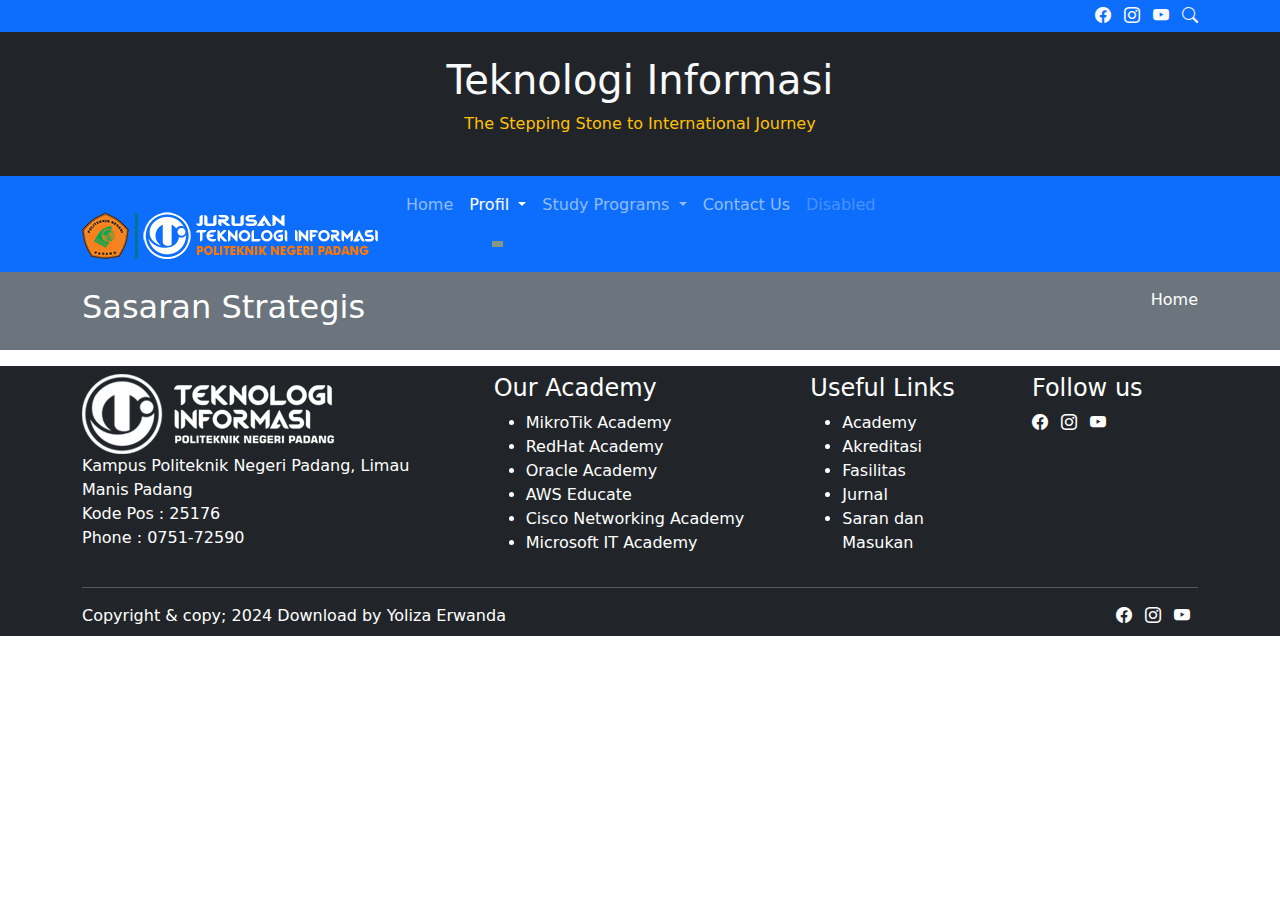
<file: sasaran.html>
<!doctype html>
<html lang="en">
  <head>
    <meta charset="utf-8">
    <meta name="viewport" content="width=device-width, initial-scale=1">
    <title>Jurusan Teknologi Informasi</title>
    <link href="https://cdn.jsdelivr.net/npm/bootstrap@5.3.3/dist/css/bootstrap.min.css" rel="stylesheet" integrity="sha384-QWTKZyjpPEjISv5WaRU9OFeRpok6YctnYmDr5pNlyT2bRjXh0JMhjY6hW+ALEwIH" crossorigin="anonymous">
    <link rel="stylesheet" href="https://cdn.jsdelivr.net/npm/bootstrap-icons@1.11.3/font/bootstrap-icons.min.css">
  </head>
  <body>
    <div class="bg-primary text-light text-end py-1">
      <div class="container">
        <i class="bi bi-facebook me-2"></i>
        <i class="bi bi-instagram me-2"></i>
        <i class="bi bi-youtube me-2"></i>
        <i class="bi bi-search"></i>
      </div>
	  </div>
    <div class="bg-dark text-light text-center py-4">
      <h1>Teknologi Informasi</h1>
      <p class="text-warning">The Stepping Stone to International Journey</p>
    </div>
	
	<nav class="navbar navbar-expand-lg bg-primary" data-bs-theme="dark">
  <div class="container">
    <a class="navbar-brand" href="index.html">
      <img src="logo_ti.png" alt="">
    </a>
    <button class="navbar-toggler" type="button" data-bs-toggle="collapse" data-bs-target="#navbarNav" aria-controls="navbarNav" aria-expanded="false" aria-label="Toggle navigation">
      <span class="navbar-toggler-icon"></span>
    </button>
    <div class="collapse navbar-collapse" id="navbarNav">
      <ul class="navbar-nav">
        <li class="nav-item">
          <a class="nav-link" aria-current="page" href="index.html">Home</a>
        </li>
        <li class="nav-item dropdown">
          <a class="nav-link dropdown-toggle active" href="#" role="button" data-bs-toggle="dropdown" aria-expanded="false">
            Profil
          </a>
          <hr class="border border-warning border-3 opacity-50 mx-auto " width="15% margin:0 auto;">
          <ul class="dropdown-menu">
            <li><a class="dropdown-item" href="sejarah.html">Sejarah</a></li>
            <li><a class="dropdown-item" href="visimisi.html">Visi dan Misi</a></li>
            <li><a class="dropdown-item" href="tujuan.html">Tujuan Strategis</a></li>
			      <li><a class="dropdown-item" href="sasaran.html">Sasaran Strategis</a></li>
            <li><a class="dropdown-item" href="struktur.html">Struktur Organisasi</a></li>
            <li><a class="dropdown-item" href="pimpinan.html">Pimpinan Jurusan</a></li>
            <li><a class="dropdown-item" href="dosen.html">Dosen / Staf Pengajar</a></li>
			      <li><a class="dropdown-item" href="fasilitas.html">Fasilitas</a></li>
          </ul>
        </li>
		<li class="nav-item dropdown">
          <a class="nav-link dropdown-toggle" href="#" role="button" data-bs-toggle="dropdown" aria-expanded="false">
            Study Programs
          </a>
          <ul class="dropdown-menu">
            <li><a class="dropdown-item" href="#">MI</a></li>
            <li><a class="dropdown-item" href="#">TEKOM</a></li>
            <li><a class="dropdown-item" href="#">TRPL</a></li>
			<li><a class="dropdown-item" href="#">ANIMASI</a></li>
          </ul>
        </li>
        <li class="nav-item">
          <a class="nav-link" href="#">Contact Us</a>
        </li>
        <li class="nav-item">
          <a class="nav-link disabled" aria-disabled="true">Disabled</a>
        </li>
      </ul>
    </div>
  </div>
</nav>

  <div class="bg-secondary py-3">
    <div class="container">
      <div class="row justify-content-between">
        <div class="col text-white">
          <h2>Sasaran Strategis</h2>
        </div>
        <div class="col">
          <a class="nav-link text-white text-end" aria-current="page" href="index.html">Home</a>
        </div>
      </div>
    </div>
  </div>

<p></p>

	<footer class="bg-dark text-white py-2">
    <div class="container">
      <div class="row justify-content-between">
        <div class="col-4">
          <img src="logo_pnp.png" alt="">
          <p>Kampus Politeknik Negeri Padang, Limau Manis Padang <br>
             Kode Pos : 25176 <br>
             Phone : 0751-72590</p>
        </div>
        <div class="col-3">
          <h4>Our Academy</h4>
          <ul>
            <li>MikroTik Academy</li>
            <li>RedHat Academy</li>
            <li>Oracle Academy</li>  
            <li>AWS Educate</li>  
            <li>Cisco Networking Academy</li>  
            <li>Microsoft IT Academy</li> 
          </ul>
        </div>
        <div class="col-2">
          <h4>Useful Links</h4>
          <ul>
            <li>Academy</li>
            <li>Akreditasi</li>
            <li>Fasilitas</li>  
            <li>Jurnal</li>  
            <li>Saran dan Masukan</li>  
          </ul>
        </div>
        <div class="col-2">
          <h4>Follow us</h4>
          <i class="bi bi-facebook me-2"></i>
          <i class="bi bi-instagram me-2"></i>
          <i class="bi bi-youtube me-2"></i>
        </div>
      </div>

      <hr>

      <div class="row justify-content-between">
        <div class="col">
          Copyright & copy; 2024 Download by Yoliza Erwanda
        </div>
        <div class="col text-end">
          <i class="bi bi-facebook me-2"></i>
          <i class="bi bi-instagram me-2"></i>
          <i class="bi bi-youtube me-2"></i>
        </div>
      </div>
    </div>
	</footer>
	
    <script src="https://cdn.jsdelivr.net/npm/bootstrap@5.3.3/dist/js/bootstrap.bundle.min.js" integrity="sha384-YvpcrYf0tY3lHB60NNkmXc5s9fDVZLESaAA55NDzOxhy9GkcIdslK1eN7N6jIeHz" crossorigin="anonymous"></script>
  </body>
</html>
</file>
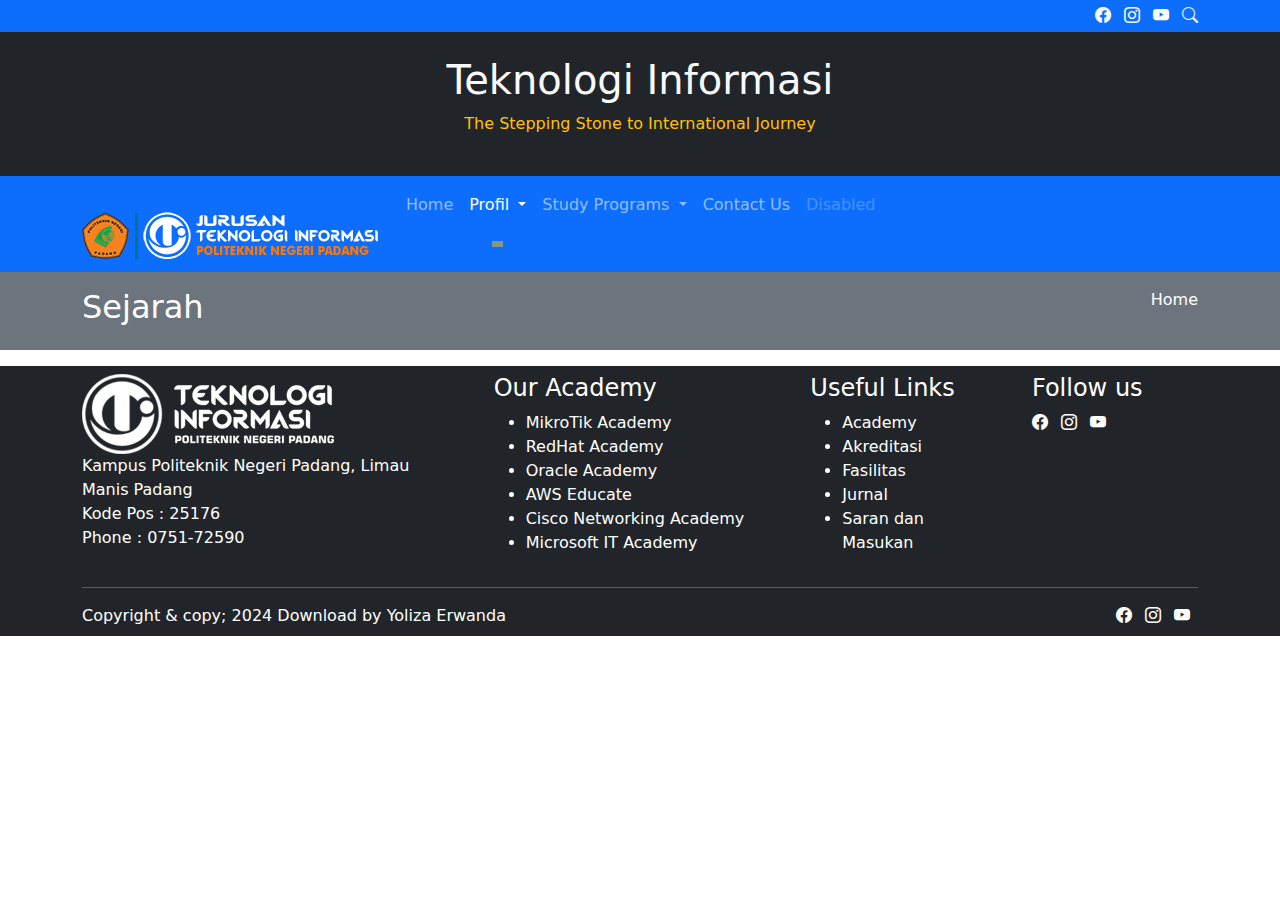
<file: sejarah.html>
<!doctype html>
<html lang="en">
  <head>
    <meta charset="utf-8">
    <meta name="viewport" content="width=device-width, initial-scale=1">
    <title>Jurusan Teknologi Informasi</title>
    <link href="https://cdn.jsdelivr.net/npm/bootstrap@5.3.3/dist/css/bootstrap.min.css" rel="stylesheet" integrity="sha384-QWTKZyjpPEjISv5WaRU9OFeRpok6YctnYmDr5pNlyT2bRjXh0JMhjY6hW+ALEwIH" crossorigin="anonymous">
    <link rel="stylesheet" href="https://cdn.jsdelivr.net/npm/bootstrap-icons@1.11.3/font/bootstrap-icons.min.css">
  </head>
  <body>
    <div class="bg-primary text-light text-end py-1">
      <div class="container">
        <i class="bi bi-facebook me-2"></i>
        <i class="bi bi-instagram me-2"></i>
        <i class="bi bi-youtube me-2"></i>
        <i class="bi bi-search"></i>
      </div>
	  </div>
    <div class="bg-dark text-light text-center py-4">
      <h1>Teknologi Informasi</h1>
      <p class="text-warning">The Stepping Stone to International Journey</p>
    </div>
	
	<nav class="navbar navbar-expand-lg bg-primary" data-bs-theme="dark">
  <div class="container">
    <a class="navbar-brand" href="index.html">
      <img src="logo_ti.png" alt="">
    </a>
    <button class="navbar-toggler" type="button" data-bs-toggle="collapse" data-bs-target="#navbarNav" aria-controls="navbarNav" aria-expanded="false" aria-label="Toggle navigation">
      <span class="navbar-toggler-icon"></span>
    </button>
    <div class="collapse navbar-collapse" id="navbarNav">
      <ul class="navbar-nav">
        <li class="nav-item">
          <a class="nav-link" aria-current="page" href="index.html">Home</a>
        </li>
        <li class="nav-item dropdown">
          <a class="nav-link dropdown-toggle active" href="#" role="button" data-bs-toggle="dropdown" aria-expanded="false">
            Profil
          </a>
          <hr class="border border-warning border-3 opacity-50 mx-auto " width="15% margin:0 auto;">
          <ul class="dropdown-menu">
            <li><a class="dropdown-item" href="sejarah.html">Sejarah</a></li>
            <li><a class="dropdown-item" href="visimisi.html">Visi dan Misi</a></li>
            <li><a class="dropdown-item" href="tujuan.html">Tujuan Strategis</a></li>
			      <li><a class="dropdown-item" href="sasaran.html">Sasaran Strategis</a></li>
            <li><a class="dropdown-item" href="struktur.html">Struktur Organisasi</a></li>
            <li><a class="dropdown-item" href="pimpinan.html">Pimpinan Jurusan</a></li>
            <li><a class="dropdown-item" href="dosen.html">Dosen / Staf Pengajar</a></li>
			      <li><a class="dropdown-item" href="fasilitas.html">Fasilitas</a></li>
          </ul>
        </li>
		<li class="nav-item dropdown">
          <a class="nav-link dropdown-toggle" href="#" role="button" data-bs-toggle="dropdown" aria-expanded="false">
            Study Programs
          </a>
          <ul class="dropdown-menu">
            <li><a class="dropdown-item" href="#">MI</a></li>
            <li><a class="dropdown-item" href="#">TEKOM</a></li>
            <li><a class="dropdown-item" href="#">TRPL</a></li>
			<li><a class="dropdown-item" href="#">ANIMASI</a></li>
          </ul>
        </li>
        <li class="nav-item">
          <a class="nav-link" href="#">Contact Us</a>
        </li>
        <li class="nav-item">
          <a class="nav-link disabled" aria-disabled="true">Disabled</a>
        </li>
      </ul>
    </div>
  </div>
</nav>

  <div class="bg-secondary py-3">
    <div class="container">
      <div class="row justify-content-between">
        <div class="col text-white">
          <h2>Sejarah</h2>
        </div>
        <div class="col">
          <a class="nav-link text-white text-end" aria-current="page" href="index.html">Home</a>
        </div>
      </div>
    </div>
  </div>

<p></p>

	<footer class="bg-dark text-white py-2">
    <div class="container">
      <div class="row justify-content-between">
        <div class="col-4">
          <img src="logo_pnp.png" alt="">
          <p>Kampus Politeknik Negeri Padang, Limau Manis Padang <br>
             Kode Pos : 25176 <br>
             Phone : 0751-72590</p>
        </div>
        <div class="col-3">
          <h4>Our Academy</h4>
          <ul>
            <li>MikroTik Academy</li>
            <li>RedHat Academy</li>
            <li>Oracle Academy</li>  
            <li>AWS Educate</li>  
            <li>Cisco Networking Academy</li>  
            <li>Microsoft IT Academy</li> 
          </ul>
        </div>
        <div class="col-2">
          <h4>Useful Links</h4>
          <ul>
            <li>Academy</li>
            <li>Akreditasi</li>
            <li>Fasilitas</li>  
            <li>Jurnal</li>  
            <li>Saran dan Masukan</li>  
          </ul>
        </div>
        <div class="col-2">
          <h4>Follow us</h4>
          <i class="bi bi-facebook me-2"></i>
          <i class="bi bi-instagram me-2"></i>
          <i class="bi bi-youtube me-2"></i>
        </div>
      </div>

      <hr>

      <div class="row justify-content-between">
        <div class="col">
          Copyright & copy; 2024 Download by Yoliza Erwanda
        </div>
        <div class="col text-end">
          <i class="bi bi-facebook me-2"></i>
          <i class="bi bi-instagram me-2"></i>
          <i class="bi bi-youtube me-2"></i>
        </div>
      </div>
    </div>
	</footer>
	
    <script src="https://cdn.jsdelivr.net/npm/bootstrap@5.3.3/dist/js/bootstrap.bundle.min.js" integrity="sha384-YvpcrYf0tY3lHB60NNkmXc5s9fDVZLESaAA55NDzOxhy9GkcIdslK1eN7N6jIeHz" crossorigin="anonymous"></script>
  </body>
</html>
</file>
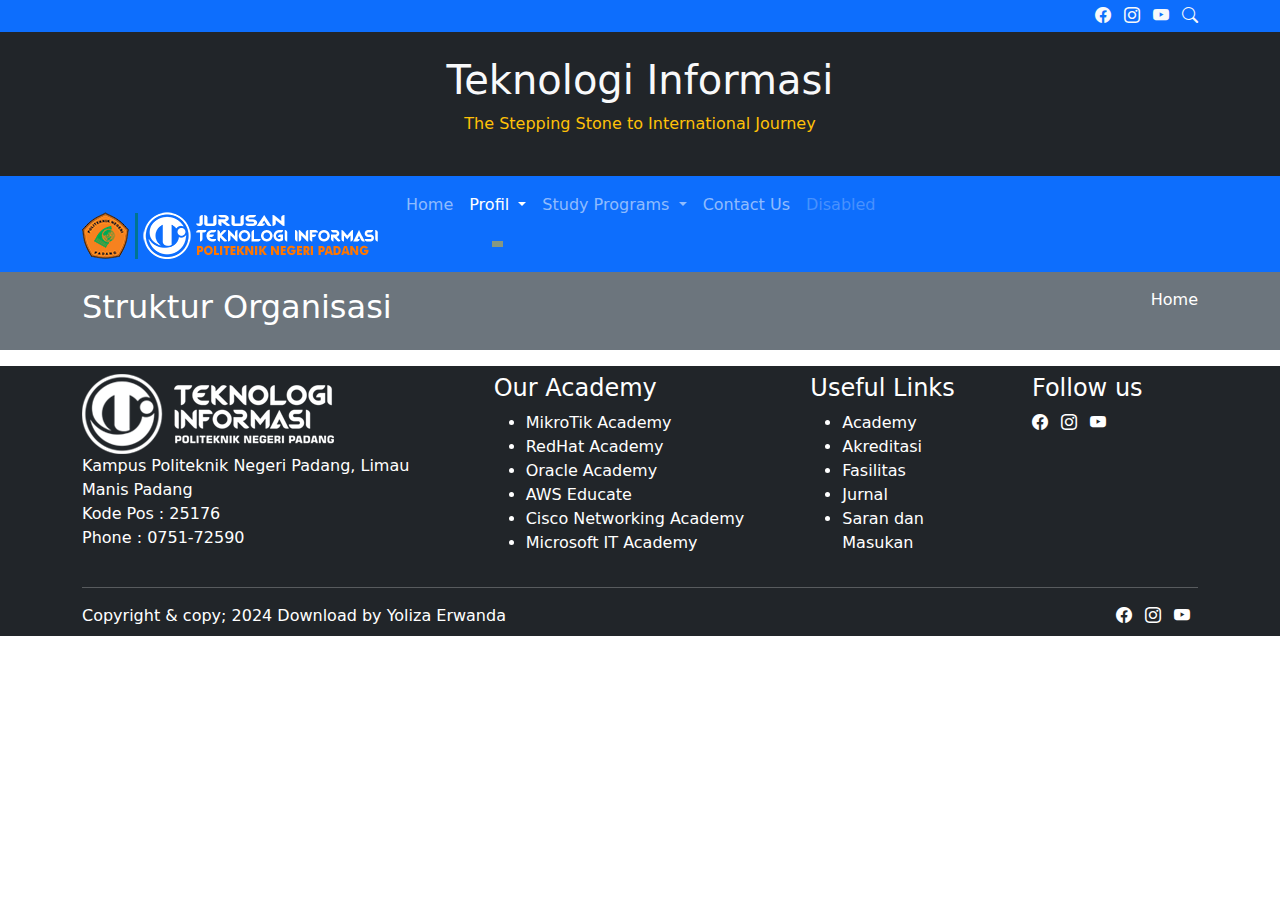
<file: struktur.html>
<!doctype html>
<html lang="en">
  <head>
    <meta charset="utf-8">
    <meta name="viewport" content="width=device-width, initial-scale=1">
    <title>Jurusan Teknologi Informasi</title>
    <link href="https://cdn.jsdelivr.net/npm/bootstrap@5.3.3/dist/css/bootstrap.min.css" rel="stylesheet" integrity="sha384-QWTKZyjpPEjISv5WaRU9OFeRpok6YctnYmDr5pNlyT2bRjXh0JMhjY6hW+ALEwIH" crossorigin="anonymous">
    <link rel="stylesheet" href="https://cdn.jsdelivr.net/npm/bootstrap-icons@1.11.3/font/bootstrap-icons.min.css">
  </head>
  <body>
    <div class="bg-primary text-light text-end py-1">
      <div class="container">
        <i class="bi bi-facebook me-2"></i>
        <i class="bi bi-instagram me-2"></i>
        <i class="bi bi-youtube me-2"></i>
        <i class="bi bi-search"></i>
      </div>
	  </div>
    <div class="bg-dark text-light text-center py-4">
      <h1>Teknologi Informasi</h1>
      <p class="text-warning">The Stepping Stone to International Journey</p>
    </div>
	
	<nav class="navbar navbar-expand-lg bg-primary" data-bs-theme="dark">
  <div class="container">
    <a class="navbar-brand" href="index.html">
      <img src="logo_ti.png" alt="">
    </a>
    <button class="navbar-toggler" type="button" data-bs-toggle="collapse" data-bs-target="#navbarNav" aria-controls="navbarNav" aria-expanded="false" aria-label="Toggle navigation">
      <span class="navbar-toggler-icon"></span>
    </button>
    <div class="collapse navbar-collapse" id="navbarNav">
      <ul class="navbar-nav">
        <li class="nav-item">
          <a class="nav-link" aria-current="page" href="index.html">Home</a>
        </li>
        <li class="nav-item dropdown">
          <a class="nav-link dropdown-toggle active" href="#" role="button" data-bs-toggle="dropdown" aria-expanded="false">
            Profil
          </a>
          <hr class="border border-warning border-3 opacity-50 mx-auto " width="15% margin:0 auto;">
          <ul class="dropdown-menu">
            <li><a class="dropdown-item" href="sejarah.html">Sejarah</a></li>
            <li><a class="dropdown-item" href="visimisi.html">Visi dan Misi</a></li>
            <li><a class="dropdown-item" href="tujuan.html">Tujuan Strategis</a></li>
			      <li><a class="dropdown-item" href="sasaran.html">Sasaran Strategis</a></li>
            <li><a class="dropdown-item" href="struktur.html">Struktur Organisasi</a></li>
            <li><a class="dropdown-item" href="pimpinan.html">Pimpinan Jurusan</a></li>
            <li><a class="dropdown-item" href="dosen.html">Dosen / Staf Pengajar</a></li>
			      <li><a class="dropdown-item" href="fasilitas.html">Fasilitas</a></li>
          </ul>
        </li>
		<li class="nav-item dropdown">
          <a class="nav-link dropdown-toggle" href="#" role="button" data-bs-toggle="dropdown" aria-expanded="false">
            Study Programs
          </a>
          <ul class="dropdown-menu">
            <li><a class="dropdown-item" href="#">MI</a></li>
            <li><a class="dropdown-item" href="#">TEKOM</a></li>
            <li><a class="dropdown-item" href="#">TRPL</a></li>
			<li><a class="dropdown-item" href="#">ANIMASI</a></li>
          </ul>
        </li>
        <li class="nav-item">
          <a class="nav-link" href="#">Contact Us</a>
        </li>
        <li class="nav-item">
          <a class="nav-link disabled" aria-disabled="true">Disabled</a>
        </li>
      </ul>
    </div>
  </div>
</nav>

  <div class="bg-secondary py-3">
    <div class="container">
      <div class="row justify-content-between">
        <div class="col text-white">
          <h2>Struktur Organisasi</h2>
        </div>
        <div class="col">
          <a class="nav-link text-white text-end" aria-current="page" href="index.html">Home</a>
        </div>
      </div>
    </div>
  </div>

<p></p>

	<footer class="bg-dark text-white py-2">
    <div class="container">
      <div class="row justify-content-between">
        <div class="col-4">
          <img src="logo_pnp.png" alt="">
          <p>Kampus Politeknik Negeri Padang, Limau Manis Padang <br>
             Kode Pos : 25176 <br>
             Phone : 0751-72590</p>
        </div>
        <div class="col-3">
          <h4>Our Academy</h4>
          <ul>
            <li>MikroTik Academy</li>
            <li>RedHat Academy</li>
            <li>Oracle Academy</li>  
            <li>AWS Educate</li>  
            <li>Cisco Networking Academy</li>  
            <li>Microsoft IT Academy</li> 
          </ul>
        </div>
        <div class="col-2">
          <h4>Useful Links</h4>
          <ul>
            <li>Academy</li>
            <li>Akreditasi</li>
            <li>Fasilitas</li>  
            <li>Jurnal</li>  
            <li>Saran dan Masukan</li>  
          </ul>
        </div>
        <div class="col-2">
          <h4>Follow us</h4>
          <i class="bi bi-facebook me-2"></i>
          <i class="bi bi-instagram me-2"></i>
          <i class="bi bi-youtube me-2"></i>
        </div>
      </div>

      <hr>

      <div class="row justify-content-between">
        <div class="col">
          Copyright & copy; 2024 Download by Yoliza Erwanda
        </div>
        <div class="col text-end">
          <i class="bi bi-facebook me-2"></i>
          <i class="bi bi-instagram me-2"></i>
          <i class="bi bi-youtube me-2"></i>
        </div>
      </div>
    </div>
	</footer>
	
    <script src="https://cdn.jsdelivr.net/npm/bootstrap@5.3.3/dist/js/bootstrap.bundle.min.js" integrity="sha384-YvpcrYf0tY3lHB60NNkmXc5s9fDVZLESaAA55NDzOxhy9GkcIdslK1eN7N6jIeHz" crossorigin="anonymous"></script>
  </body>
</html>
</file>
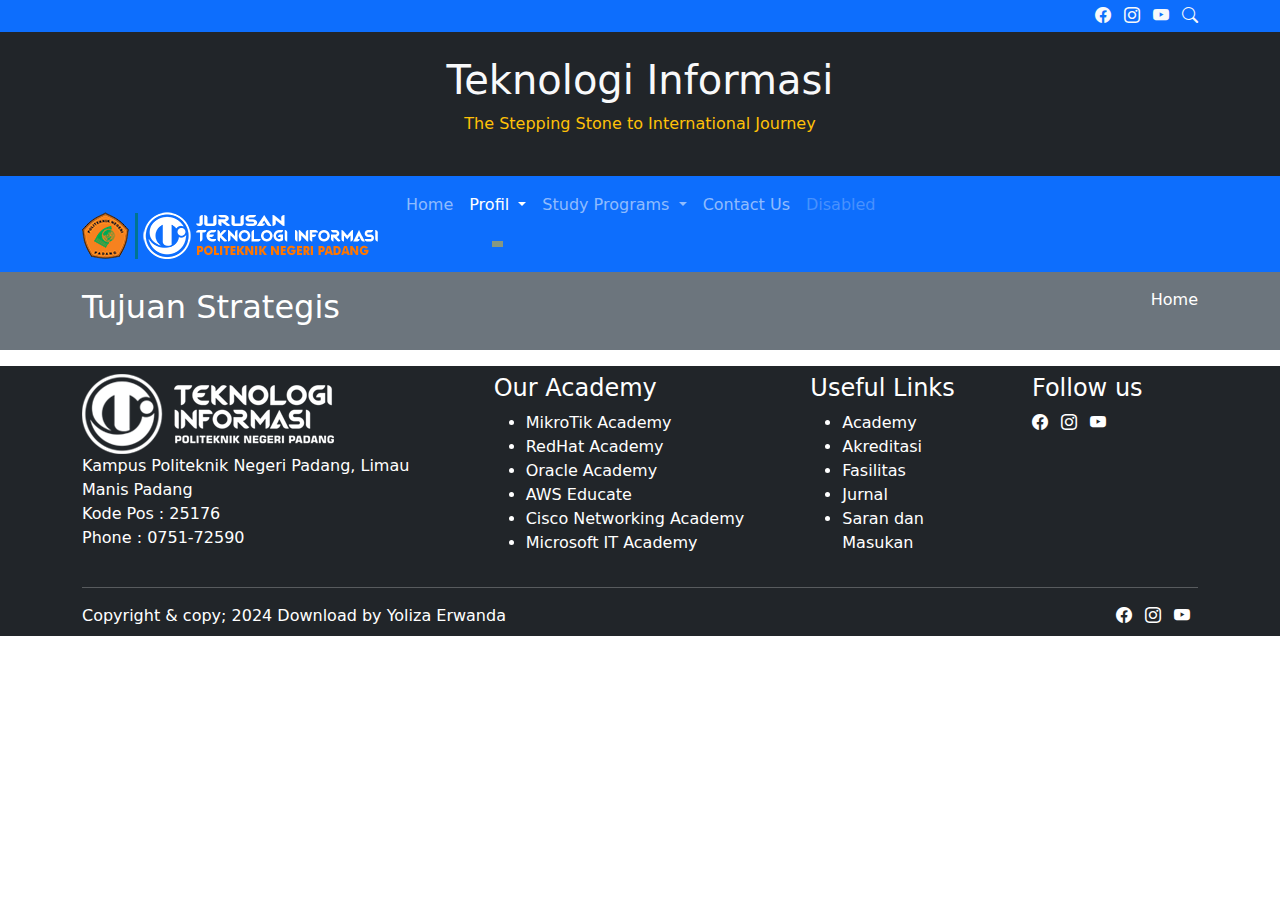
<file: tujuan.html>
<!doctype html>
<html lang="en">
  <head>
    <meta charset="utf-8">
    <meta name="viewport" content="width=device-width, initial-scale=1">
    <title>Jurusan Teknologi Informasi</title>
    <link href="https://cdn.jsdelivr.net/npm/bootstrap@5.3.3/dist/css/bootstrap.min.css" rel="stylesheet" integrity="sha384-QWTKZyjpPEjISv5WaRU9OFeRpok6YctnYmDr5pNlyT2bRjXh0JMhjY6hW+ALEwIH" crossorigin="anonymous">
    <link rel="stylesheet" href="https://cdn.jsdelivr.net/npm/bootstrap-icons@1.11.3/font/bootstrap-icons.min.css">
  </head>
  <body>
    <div class="bg-primary text-light text-end py-1">
      <div class="container">
        <i class="bi bi-facebook me-2"></i>
        <i class="bi bi-instagram me-2"></i>
        <i class="bi bi-youtube me-2"></i>
        <i class="bi bi-search"></i>
      </div>
	  </div>
    <div class="bg-dark text-light text-center py-4">
      <h1>Teknologi Informasi</h1>
      <p class="text-warning">The Stepping Stone to International Journey</p>
    </div>
	
	<nav class="navbar navbar-expand-lg bg-primary" data-bs-theme="dark">
  <div class="container">
    <a class="navbar-brand" href="index.html">
      <img src="logo_ti.png" alt="">
    </a>
    <button class="navbar-toggler" type="button" data-bs-toggle="collapse" data-bs-target="#navbarNav" aria-controls="navbarNav" aria-expanded="false" aria-label="Toggle navigation">
      <span class="navbar-toggler-icon"></span>
    </button>
    <div class="collapse navbar-collapse" id="navbarNav">
      <ul class="navbar-nav">
        <li class="nav-item">
          <a class="nav-link" aria-current="page" href="index.html">Home</a>
        </li>
        <li class="nav-item dropdown">
          <a class="nav-link dropdown-toggle active" href="#" role="button" data-bs-toggle="dropdown" aria-expanded="false">
            Profil
          </a>
          <hr class="border border-warning border-3 opacity-50 mx-auto " width="15% margin:0 auto;">
          <ul class="dropdown-menu">
            <li><a class="dropdown-item" href="sejarah.html">Sejarah</a></li>
            <li><a class="dropdown-item" href="visimisi.html">Visi dan Misi</a></li>
            <li><a class="dropdown-item" href="tujuan.html">Tujuan Strategis</a></li>
			      <li><a class="dropdown-item" href="sasaran.html">Sasaran Strategis</a></li>
            <li><a class="dropdown-item" href="struktur.html">Struktur Organisasi</a></li>
            <li><a class="dropdown-item" href="pimpinan.html">Pimpinan Jurusan</a></li>
            <li><a class="dropdown-item" href="dosen.html">Dosen / Staf Pengajar</a></li>
			      <li><a class="dropdown-item" href="fasilitas.html">Fasilitas</a></li>
          </ul>
        </li>
		<li class="nav-item dropdown">
          <a class="nav-link dropdown-toggle" href="#" role="button" data-bs-toggle="dropdown" aria-expanded="false">
            Study Programs
          </a>
          <ul class="dropdown-menu">
            <li><a class="dropdown-item" href="#">MI</a></li>
            <li><a class="dropdown-item" href="#">TEKOM</a></li>
            <li><a class="dropdown-item" href="#">TRPL</a></li>
			<li><a class="dropdown-item" href="#">ANIMASI</a></li>
          </ul>
        </li>
        <li class="nav-item">
          <a class="nav-link" href="#">Contact Us</a>
        </li>
        <li class="nav-item">
          <a class="nav-link disabled" aria-disabled="true">Disabled</a>
        </li>
      </ul>
    </div>
  </div>
</nav>

  <div class="bg-secondary py-3">
    <div class="container">
      <div class="row justify-content-between">
        <div class="col text-white">
          <h2>Tujuan Strategis</h2>
        </div>
        <div class="col">
          <a class="nav-link text-white text-end" aria-current="page" href="index.html">Home</a>
        </div>
      </div>
    </div>
  </div>

<p></p>

	<footer class="bg-dark text-white py-2">
    <div class="container">
      <div class="row justify-content-between">
        <div class="col-4">
          <img src="logo_pnp.png" alt="">
          <p>Kampus Politeknik Negeri Padang, Limau Manis Padang <br>
             Kode Pos : 25176 <br>
             Phone : 0751-72590</p>
        </div>
        <div class="col-3">
          <h4>Our Academy</h4>
          <ul>
            <li>MikroTik Academy</li>
            <li>RedHat Academy</li>
            <li>Oracle Academy</li>  
            <li>AWS Educate</li>  
            <li>Cisco Networking Academy</li>  
            <li>Microsoft IT Academy</li> 
          </ul>
        </div>
        <div class="col-2">
          <h4>Useful Links</h4>
          <ul>
            <li>Academy</li>
            <li>Akreditasi</li>
            <li>Fasilitas</li>  
            <li>Jurnal</li>  
            <li>Saran dan Masukan</li>  
          </ul>
        </div>
        <div class="col-2">
          <h4>Follow us</h4>
          <i class="bi bi-facebook me-2"></i>
          <i class="bi bi-instagram me-2"></i>
          <i class="bi bi-youtube me-2"></i>
        </div>
      </div>

      <hr>

      <div class="row justify-content-between">
        <div class="col">
          Copyright & copy; 2024 Download by Yoliza Erwanda
        </div>
        <div class="col text-end">
          <i class="bi bi-facebook me-2"></i>
          <i class="bi bi-instagram me-2"></i>
          <i class="bi bi-youtube me-2"></i>
        </div>
      </div>
    </div>
	</footer>
	
    <script src="https://cdn.jsdelivr.net/npm/bootstrap@5.3.3/dist/js/bootstrap.bundle.min.js" integrity="sha384-YvpcrYf0tY3lHB60NNkmXc5s9fDVZLESaAA55NDzOxhy9GkcIdslK1eN7N6jIeHz" crossorigin="anonymous"></script>
  </body>
</html>
</file>
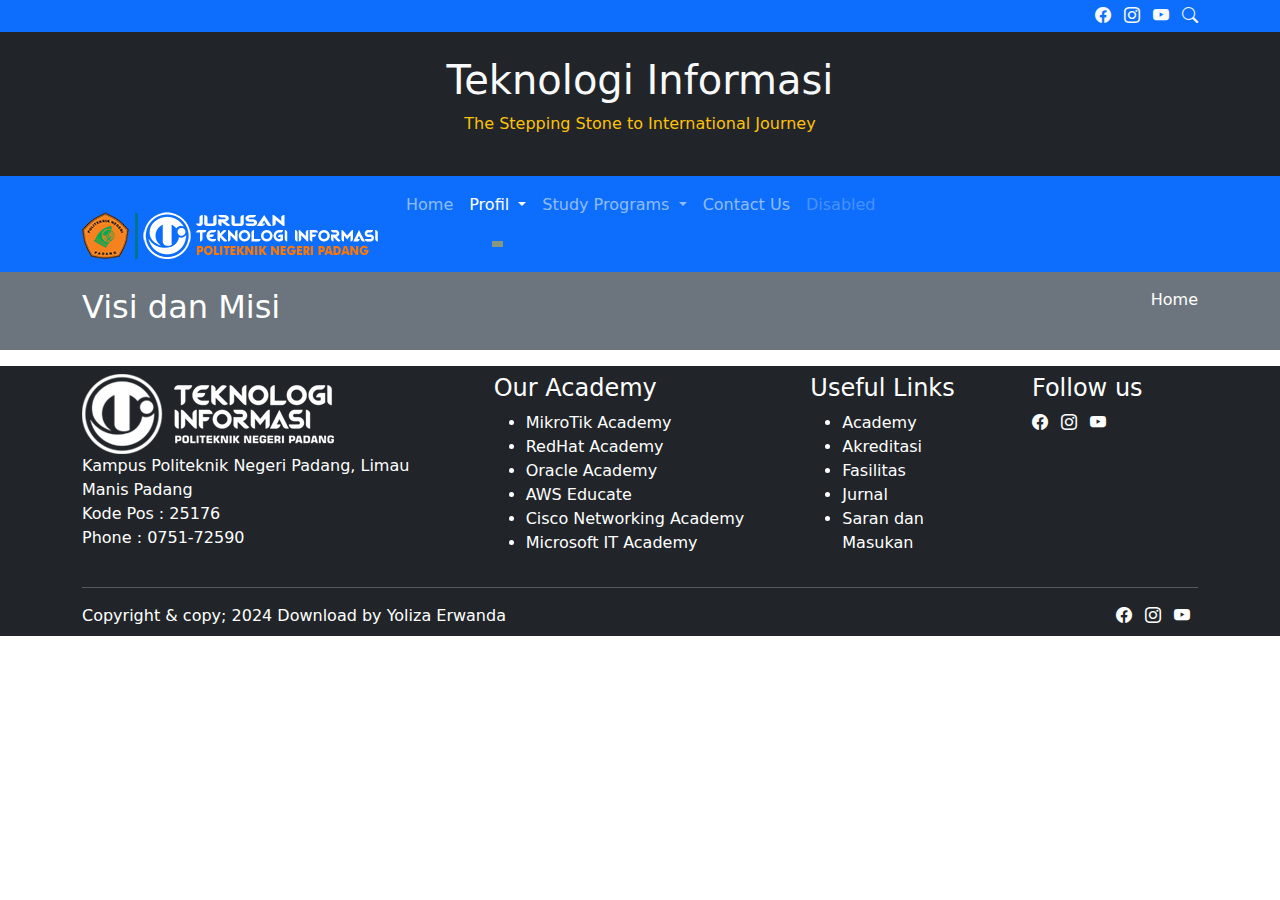
<file: visimisi.html>
<!doctype html>
<html lang="en">
  <head>
    <meta charset="utf-8">
    <meta name="viewport" content="width=device-width, initial-scale=1">
    <title>Jurusan Teknologi Informasi</title>
    <link href="https://cdn.jsdelivr.net/npm/bootstrap@5.3.3/dist/css/bootstrap.min.css" rel="stylesheet" integrity="sha384-QWTKZyjpPEjISv5WaRU9OFeRpok6YctnYmDr5pNlyT2bRjXh0JMhjY6hW+ALEwIH" crossorigin="anonymous">
    <link rel="stylesheet" href="https://cdn.jsdelivr.net/npm/bootstrap-icons@1.11.3/font/bootstrap-icons.min.css">
  </head>
  <body>
    <div class="bg-primary text-light text-end py-1">
      <div class="container">
        <i class="bi bi-facebook me-2"></i>
        <i class="bi bi-instagram me-2"></i>
        <i class="bi bi-youtube me-2"></i>
        <i class="bi bi-search"></i>
      </div>
	  </div>
    <div class="bg-dark text-light text-center py-4">
      <h1>Teknologi Informasi</h1>
      <p class="text-warning">The Stepping Stone to International Journey</p>
    </div>
	
	<nav class="navbar navbar-expand-lg bg-primary" data-bs-theme="dark">
  <div class="container">
    <a class="navbar-brand" href="index.html">
      <img src="logo_ti.png" alt="">
    </a>
    <button class="navbar-toggler" type="button" data-bs-toggle="collapse" data-bs-target="#navbarNav" aria-controls="navbarNav" aria-expanded="false" aria-label="Toggle navigation">
      <span class="navbar-toggler-icon"></span>
    </button>
    <div class="collapse navbar-collapse" id="navbarNav">
      <ul class="navbar-nav">
        <li class="nav-item">
          <a class="nav-link" aria-current="page" href="index.html">Home</a>
        </li>
        <li class="nav-item dropdown">
          <a class="nav-link dropdown-toggle active" href="#" role="button" data-bs-toggle="dropdown" aria-expanded="false">
            Profil
          </a>
          <hr class="border border-warning border-3 opacity-50 mx-auto " width="15% margin:0 auto;">
          <ul class="dropdown-menu">
            <li><a class="dropdown-item" href="sejarah.html">Sejarah</a></li>
            <li><a class="dropdown-item" href="visimisi.html">Visi dan Misi</a></li>
            <li><a class="dropdown-item" href="tujuan.html">Tujuan Strategis</a></li>
			      <li><a class="dropdown-item" href="sasaran.html">Sasaran Strategis</a></li>
            <li><a class="dropdown-item" href="struktur.html">Struktur Organisasi</a></li>
            <li><a class="dropdown-item" href="pimpinan.html">Pimpinan Jurusan</a></li>
            <li><a class="dropdown-item" href="dosen.html">Dosen / Staf Pengajar</a></li>
			      <li><a class="dropdown-item" href="fasilitas.html">Fasilitas</a></li>
          </ul>
        </li>
		<li class="nav-item dropdown">
          <a class="nav-link dropdown-toggle" href="#" role="button" data-bs-toggle="dropdown" aria-expanded="false">
            Study Programs
          </a>
          <ul class="dropdown-menu">
            <li><a class="dropdown-item" href="#">MI</a></li>
            <li><a class="dropdown-item" href="#">TEKOM</a></li>
            <li><a class="dropdown-item" href="#">TRPL</a></li>
			<li><a class="dropdown-item" href="#">ANIMASI</a></li>
          </ul>
        </li>
        <li class="nav-item">
          <a class="nav-link" href="#">Contact Us</a>
        </li>
        <li class="nav-item">
          <a class="nav-link disabled" aria-disabled="true">Disabled</a>
        </li>
      </ul>
    </div>
  </div>
</nav>

  <div class="bg-secondary py-3">
    <div class="container">
      <div class="row justify-content-between">
        <div class="col text-white">
          <h2>Visi dan Misi</h2>
        </div>
        <div class="col">
          <a class="nav-link text-white text-end" aria-current="page" href="index.html">Home</a>
        </div>
      </div>
    </div>
  </div>

<p></p>

	<footer class="bg-dark text-white py-2">
    <div class="container">
      <div class="row justify-content-between">
        <div class="col-4">
          <img src="logo_pnp.png" alt="">
          <p>Kampus Politeknik Negeri Padang, Limau Manis Padang <br>
             Kode Pos : 25176 <br>
             Phone : 0751-72590</p>
        </div>
        <div class="col-3">
          <h4>Our Academy</h4>
          <ul>
            <li>MikroTik Academy</li>
            <li>RedHat Academy</li>
            <li>Oracle Academy</li>  
            <li>AWS Educate</li>  
            <li>Cisco Networking Academy</li>  
            <li>Microsoft IT Academy</li> 
          </ul>
        </div>
        <div class="col-2">
          <h4>Useful Links</h4>
          <ul>
            <li>Academy</li>
            <li>Akreditasi</li>
            <li>Fasilitas</li>  
            <li>Jurnal</li>  
            <li>Saran dan Masukan</li>  
          </ul>
        </div>
        <div class="col-2">
          <h4>Follow us</h4>
          <i class="bi bi-facebook me-2"></i>
          <i class="bi bi-instagram me-2"></i>
          <i class="bi bi-youtube me-2"></i>
        </div>
      </div>

      <hr>

      <div class="row justify-content-between">
        <div class="col">
          Copyright & copy; 2024 Download by Yoliza Erwanda
        </div>
        <div class="col text-end">
          <i class="bi bi-facebook me-2"></i>
          <i class="bi bi-instagram me-2"></i>
          <i class="bi bi-youtube me-2"></i>
        </div>
      </div>
    </div>
	</footer>
	
    <script src="https://cdn.jsdelivr.net/npm/bootstrap@5.3.3/dist/js/bootstrap.bundle.min.js" integrity="sha384-YvpcrYf0tY3lHB60NNkmXc5s9fDVZLESaAA55NDzOxhy9GkcIdslK1eN7N6jIeHz" crossorigin="anonymous"></script>
  </body>
</html>
</file>
